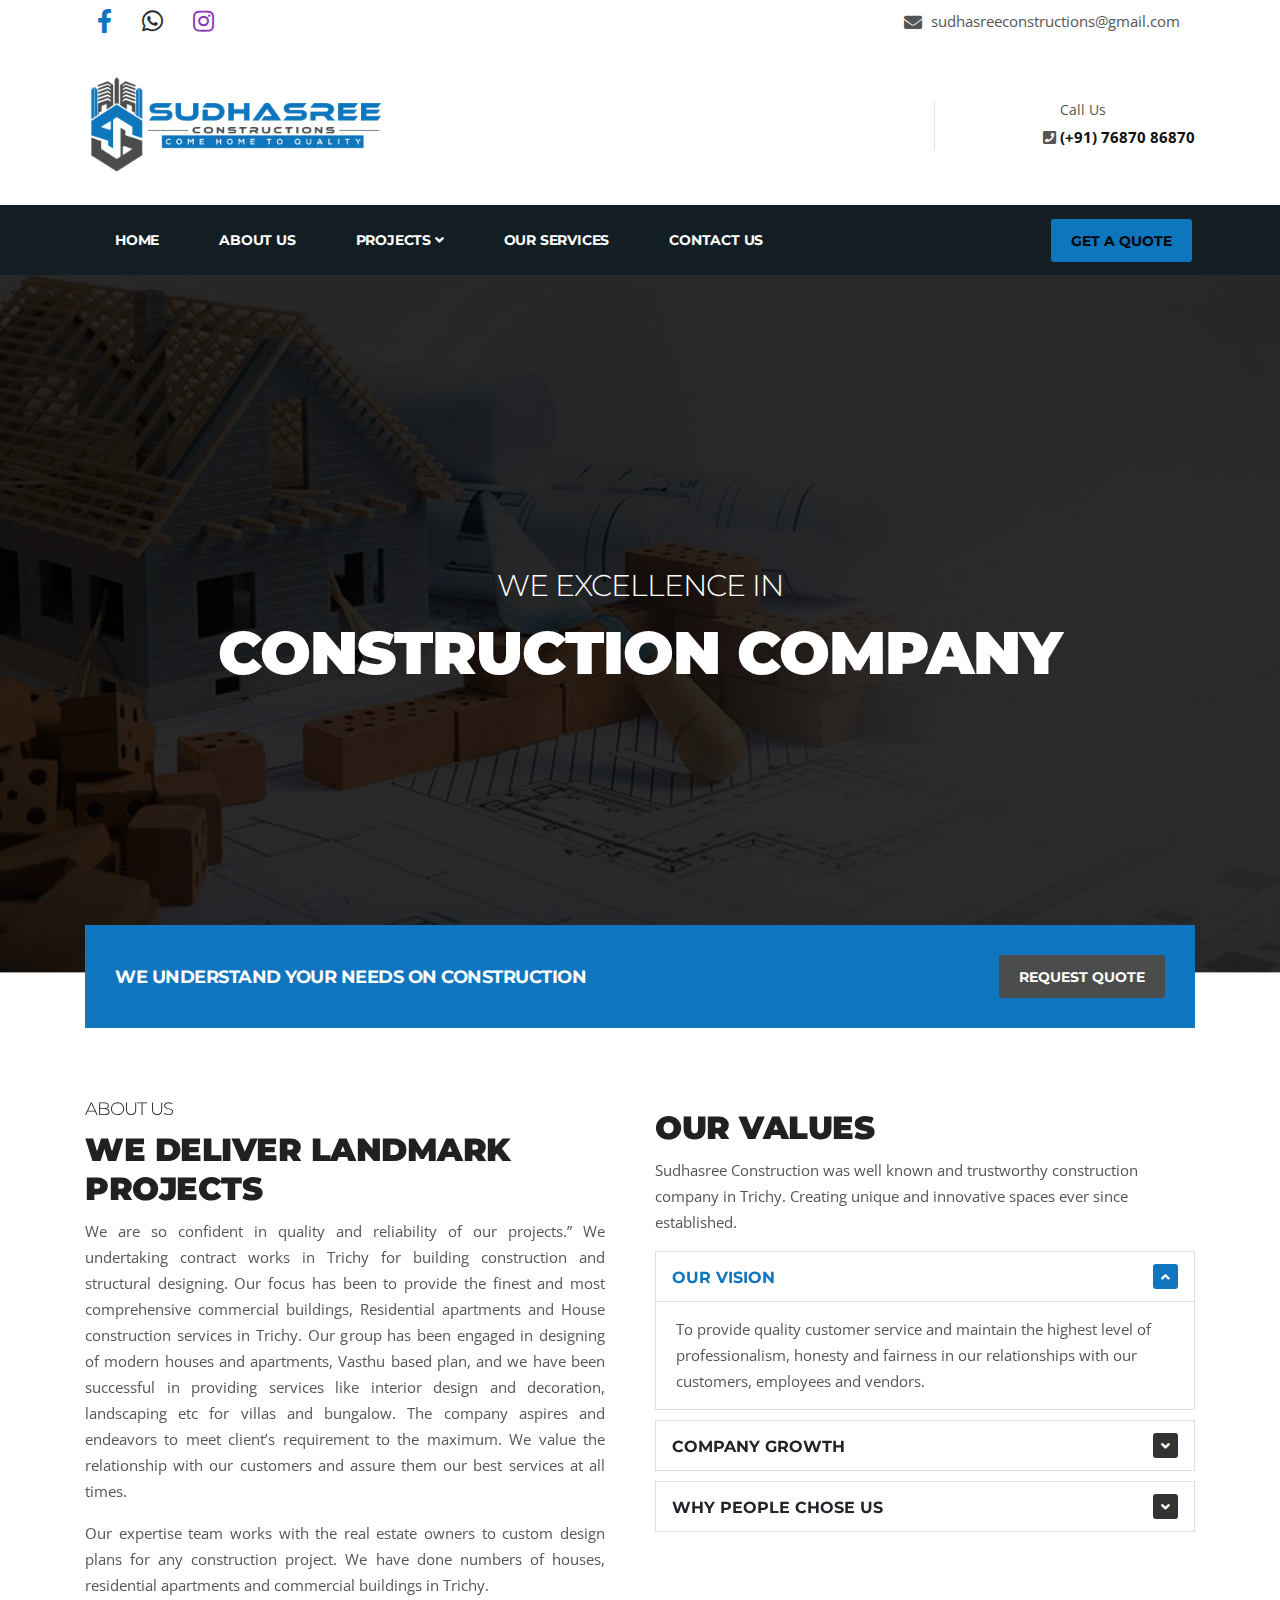
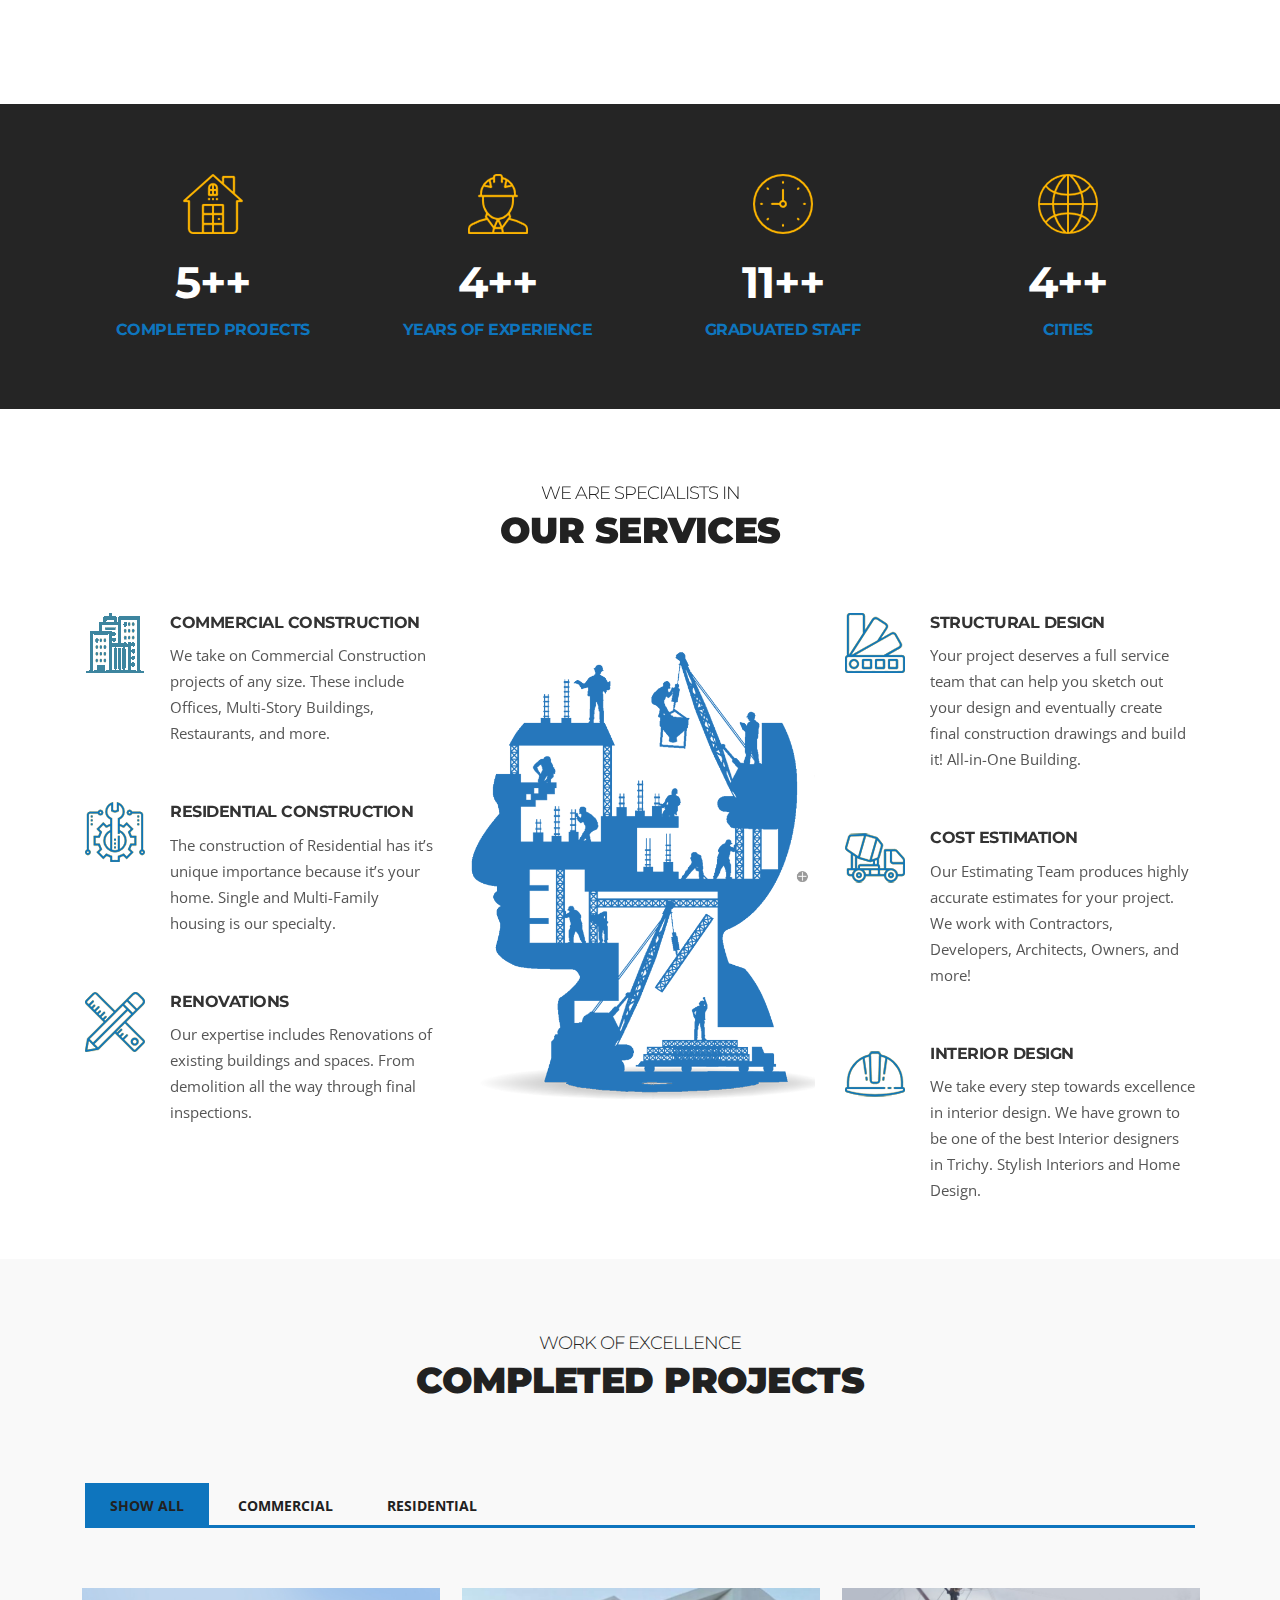
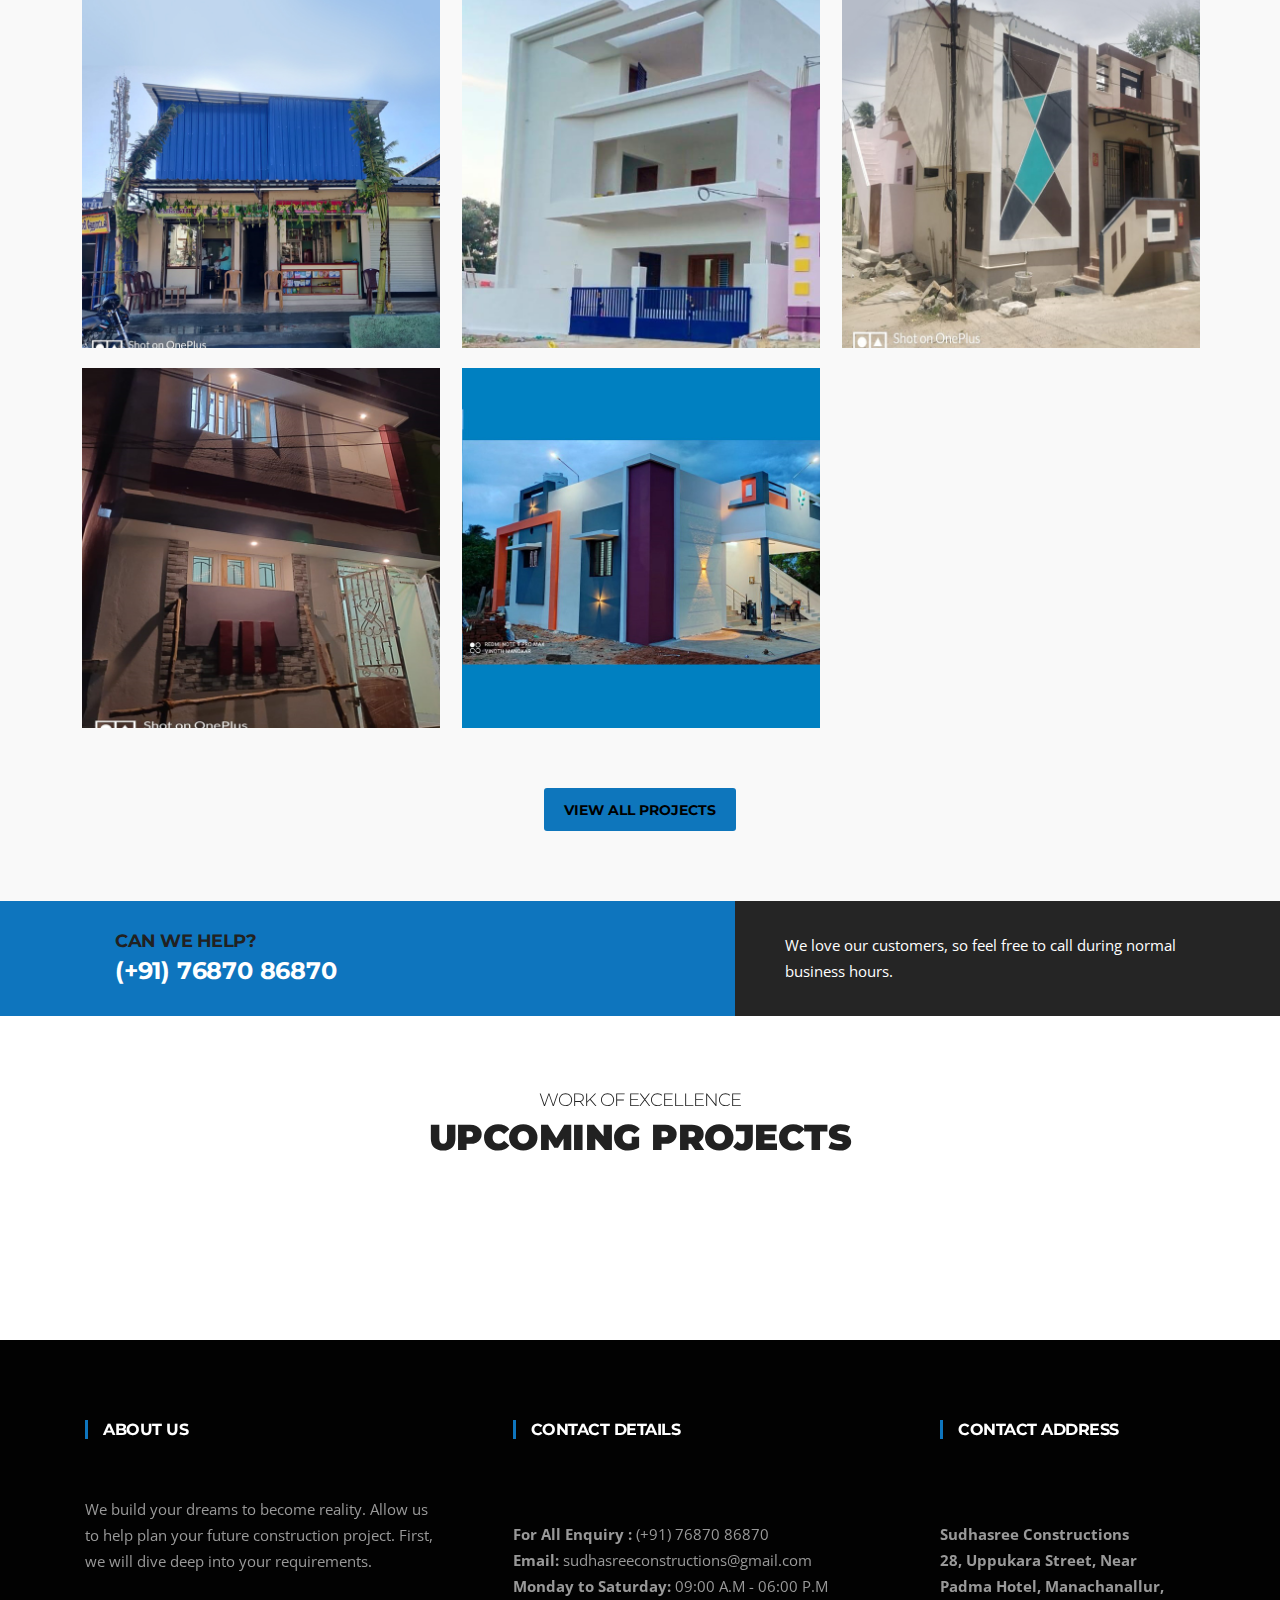
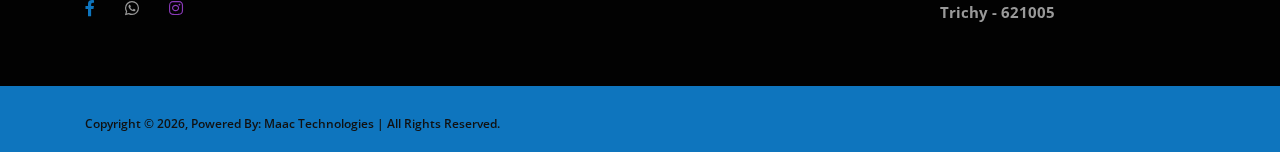
<file: index.html>
<!DOCTYPE html>
<html lang="en">
<head>

  <!-- Basic Page Needs
================================================== -->
  <meta charset="utf-8">
   <title>Sudhasree Constructions in Trichy - We build your dreams to become reality</title>
  <!-- Mobile Specific Metas
================================================== -->
  <meta http-equiv="X-UA-Compatible" content="IE=edge">
  <meta name="description" content="Sudhasree Constructions is established a standing for high quality construction, delivering customer satisfaction,and achieving project excellence.">
<meta name="viewport" content="width=device-width, initial-scale=1.0, maximum-scale=5.0">
  <!-- Favicon
================================================== -->
  <link rel="icon" type="image/png" href="images/favicon.png">

  <!-- CSS
================================================== -->
  <!-- Bootstrap -->
  <link rel="stylesheet" href="plugins/bootstrap/bootstrap.min.css">
  <!-- FontAwesome -->
  <link rel="stylesheet" href="plugins/fontawesome/css/all.min.css">
  <!-- Animation -->
  <link rel="stylesheet" href="plugins/animate-css/animate.css">
  <!-- slick Carousel -->
  <link rel="stylesheet" href="plugins/slick/slick.css">
  <link rel="stylesheet" href="plugins/slick/slick-theme.css">
  <!-- Colorbox -->
  <link rel="stylesheet" href="plugins/colorbox/colorbox.css">
  <!-- Template styles-->
  <link rel="stylesheet" href="css/style.css">

</head>
<body>
  <div class="body-inner">

    <div id="top-bar" class="top-bar">
        <div class="container">
          <div class="row">
    <div class="col-lg-4 col-md-4 top-social text-center text-md-left ">
                <ul class="list-unstyled">
                    <li>
                      <a title="Facebook" href="https://www.facebook.com/SSCH2Q/">
                          <span class="social-icon"><i class="fab fa-facebook-f"></i></span>
                      </a>
                      <a title="Whatsapp" href="https://wa.me/message/Y5BO2GW3C2XJG1">
                          <span class="social-icon"><i class="fab fa-whatsapp"></i></span>
                      </a>
                      <a title="Instagram" href="https://www.instagram.com/sudhasreeconstructions/?utm_medium=copy_link">
                          <span class="social-icon"><i class="fab fa-instagram"></i></span>
                      </a>
                     
                    </li>
                </ul>
              </div>

<div class="col-lg-8 col-md-8">
                <ul class="top-info text-center  text-md-right">
                    <li><i class="fas fa-envelope"></i> <p class="info-text">sudhasreeconstructions@gmail.com</p>
                    </li>
                </ul>
              </div>
              <!--/ Top info end -->
  
          
              <!--/ Top social end -->
          </div>
          <!--/ Content row end -->
        </div>
        <!--/ Container end -->
    </div>
    <!--/ Topbar end -->
<!-- Header start -->
<header id="header" class="header-one">
  <div class="bg-white">
    <div class="container">
      <div class="logo-area">
          <div class="row align-items-center">
            <div class="logo col-lg-3 text-center text-lg-left mb-3 mb-md-5 mb-lg-0">
                <a class="d-block" href="index.html">
                  <img loading="lazy" src="images/logo.png" alt="Sudhasree Construction" width="300px" >
                </a>
            </div><!-- logo end -->
  
            <div class="col-lg-9 header-right">
                <ul class="top-info-box">
                  <li>
                    <div class="info-box">
		<i class="fa fa-phone-square" aria-hidden="true"></i>
                      <div class="info-box-content">
                          <p class="info-box-title">Call Us</p>
                          <p class="info-box-subtitle"><a href="tel:(+91) 7687086870">(+91) 76870 86870</a></p>
                      </div>
                    </div>
                  </li>
                  
                  <li class="last">
                   
                  </li>
                 
                </ul><!-- Ul end -->
            </div><!-- header right end -->
          </div><!-- logo area end -->
  
      </div><!-- Row end -->
    </div><!-- Container end -->
  </div>

  <div class="site-navigation">
    <div class="container">
        <div class="row">
          <div class="col-lg-12">
              <nav class="navbar navbar-expand-lg navbar-dark p-0">
                <button class="navbar-toggler" type="button" data-toggle="collapse" data-target=".navbar-collapse" aria-controls="navbar-collapse" aria-expanded="false" aria-label="Toggle navigation">
                    <span class="navbar-toggler-icon"></span>
                </button>
                
                <div id="navbar-collapse" class="collapse navbar-collapse">
                    <ul class="nav navbar-nav mr-auto">
                      <li class="nav-item">
                          <a href="index.html" class="nav-link" >Home </a>
                         
                      </li>
					   <li class="nav-item"><a class="nav-link" href="about.html">About Us</a></li>
					  
					   <li class="nav-item dropdown">
                          <a href="#" class="nav-link dropdown-toggle" data-toggle="dropdown">Projects <i class="fa fa-angle-down"></i></a>
                          <ul class="dropdown-menu" role="menu">
                            <li><a href="completed_projects.html">Completed Projects</a></li>
                            <li><a href="ongoing_projects.html">Ongoing Projects</a></li>
							<li><a href="upcoming_projects.html">Upcoming Projects</a></li>
                          </ul>
                      </li>
					   <li class="nav-item"><a class="nav-link" href="services.html">Our Services</a></li>
					    <!-- <li class="nav-item"><a class="nav-link" href="gallery.html">Gallery</a></li> -->
					  
					   <li class="nav-item"><a class="nav-link" href="contact.html">Contact Us</a></li>
					   
					   
                     
                    </ul>
                </div>
              </nav>
          </div>
          <!--/ Col end -->
        </div>
        <!--/ Row end -->

        <div class="nav-search">
         
					    
                    <a class="btn btn-primary" style="color:black;" href="https://api.whatsapp.com/message/Y5BO2GW3C2XJG1?autoload=1&app_absent=0">Get A Quote</a>
                 
        </div><!-- Search end -->

        <div class="search-block" style="display: none;">
          <label for="search-field" class="w-100 mb-0">
            <input type="text" class="form-control" id="search-field" placeholder="Type what you want and enter">
          </label>
          <span class="search-close">&times;</span>
        </div><!-- Site search end -->
    </div>
    <!--/ Container end -->

  </div>
  <!--/ Navigation end -->
</header>
<!--/ Header end -->
<div class="banner-carousel banner-carousel-1 mb-0">
  <div class="banner-carousel-item" style="background-image:url(images/slider-main/bg1.jpg)">
    <div class="slider-content">
        <div class="container h-100">
          <div class="row align-items-center h-100">
              <div class="col-md-12 text-center">
                <h2 class="slide-title" data-animation-in="slideInLeft">We excellence in </h2>
                <h3 class="slide-sub-title" data-animation-in="slideInRight">construction company</h3>
               <!--  <p data-animation-in="slideInLeft" data-duration-in="1.2">
                    <a href="services.html" class="slider btn btn-primary">Our Services</a>
                    <a href="contact.html" class="slider btn btn-primary border">Contact Now</a>
                </p> -->
              </div>
          </div>
        </div>
    </div>
  </div>

  <div class="banner-carousel-item" style="background-image:url(images/slider-main/bg2.jpg)">
    <div class="slider-content text-left">
        <div class="container h-100">
          <div class="row align-items-center h-100">
              <div class="col-md-12">
                <h2 class="slide-title-box" data-animation-in="slideInDown">Best class service</h2>
                <h3 class="slide-title" data-animation-in="fadeIn">When Service Matters</h3>
                <h3 class="slide-sub-title" data-animation-in="slideInLeft">Customer satisfaction is our first priority</h3>
               <!--  <p data-animation-in="slideInRight">
                    <a href="services.html" class="slider btn btn-primary border">Our Services</a>
                </p> -->
              </div>
          </div>
        </div>
    </div>
  </div>

  <div class="banner-carousel-item" style="background-image:url(images/slider-main/bg3.jpg)">
    <div class="slider-content text-right">
        <div class="container h-100">
          <div class="row align-items-center h-100">
              <div class="col-md-12">
                <h2 class="slide-title" data-animation-in="slideInDown">Meet Our Engineers</h2>
                <h3 class="slide-sub-title" data-animation-in="fadeIn">We never compromise in quality</h3>
                <p class="slider-description lead" data-animation-in="slideInRight">We stay on top of the construction process and make sure no delay in hand over.</p>
              <!--   <div data-animation-in="slideInLeft">
                   <a href="services.html" class="slider btn btn-primary">Our Services</a>
                    <a href="contact.html" class="slider btn btn-primary border">Contact Now</a>
					</div> -->
              </div>
          </div>
        </div>
    </div>
  </div>
</div>

<section class="call-to-action-box no-padding">
  <div class="container">
    <div class="action-style-box">
        <div class="row align-items-center">
          <div class="col-md-8 text-center text-md-left">
              <div class="call-to-action-text">
                <h3 class="action-title">We understand your needs on construction</h3>
              </div>
          </div><!-- Col end -->
          <div class="col-md-4 text-center text-md-right mt-3 mt-md-0">
              <div class="call-to-action-btn">
                <a class="btn btn-dark" href="https://api.whatsapp.com/message/Y5BO2GW3C2XJG1?autoload=1&app_absent=0">Request Quote</a>
              </div>
          </div><!-- col end -->
        </div><!-- row end -->
    </div><!-- Action style box -->
  </div><!-- Container end -->
</section><!-- Action end -->

<section id="ts-features" class="ts-features">
  <div class="container">
    <div class="row">
        <div class="col-lg-6">
          <div class="ts-intro">
              <h2 class="into-title">About Us</h2>
              <h3 class="into-sub-title">We deliver landmark projects</h3>
              <p align="justify">We are so confident in quality and reliability of our projects.” We undertaking contract works in Trichy for building construction and structural designing. Our focus has been to provide the finest and most comprehensive commercial buildings, Residential apartments and House construction services in Trichy. Our group has been engaged in designing of modern houses and apartments, Vasthu based plan, and we have been successful in providing services like interior design and decoration, landscaping etc for villas and bungalow. The company aspires and endeavors to meet client’s requirement to the maximum. We value the relationship with our customers and assure them our best services at all times.</p>
                      <p align="justify">Our expertise team works with the real estate owners to custom design plans for any construction project. We have done numbers of houses, residential apartments and commercial buildings in Trichy.</p>
		</div><!-- Intro box end -->

          <div class="gap-20"></div>

  
        </div><!-- Col end -->

        <div class="col-lg-6 mt-4 mt-lg-0">
          <h3 class="into-sub-title">Our Values</h3>
          <p>
		  Sudhasree Construction was well known and trustworthy construction company in Trichy. Creating unique and innovative spaces ever since established.</p>

          <div class="accordion accordion-group" id="our-values-accordion">
              <div class="card">
                <div class="card-header p-0 bg-transparent" id="headingOne">
                    <h2 class="mb-0">
                      <button class="btn btn-block text-left" type="button" data-toggle="collapse" data-target="#collapseOne" aria-expanded="true" aria-controls="collapseOne">
                         Our Vision
                      </button>
                    </h2>
                </div>
              
                <div id="collapseOne" class="collapse show" aria-labelledby="headingOne" data-parent="#our-values-accordion">
                    <div class="card-body">
                   To provide quality customer service and maintain the highest level of professionalism, honesty and fairness in our relationships with our customers, employees and vendors.
				   </div>
                </div>
              </div>
              <div class="card">
                <div class="card-header p-0 bg-transparent" id="headingTwo">
                    <h2 class="mb-0">
                      <button class="btn btn-block text-left collapsed" type="button" data-toggle="collapse" data-target="#collapseTwo" aria-expanded="false" aria-controls="collapseTwo">
                         Company Growth
                      </button>
                    </h2>
                </div>
                <div id="collapseTwo" class="collapse" aria-labelledby="headingTwo" data-parent="#our-values-accordion">
                    <div class="card-body">
                    We delivered a large number of projects in the past that have received rave reviews and appreciation from numerous prestigious builders and other organizations associated with the real estate business.
					</div>
                </div>
              </div>
              <div class="card">
                <div class="card-header p-0 bg-transparent" id="headingThree">
                    <h2 class="mb-0">
                      <button class="btn btn-block text-left collapsed" type="button" data-toggle="collapse" data-target="#collapseThree" aria-expanded="false" aria-controls="collapseThree">
                          Why People Chose Us
                      </button>
                    </h2>
                </div>
                <div id="collapseThree" class="collapse" aria-labelledby="headingThree" data-parent="#our-values-accordion">
                    <div class="card-body">
                    We offers step by step approaches till the completion of the project. We give the best possible option to customer at every possible stage.
					</div>
                </div>
              </div>
          </div>
          <!--/ Accordion end -->

        </div><!-- Col end -->
    </div><!-- Row end -->
  </div><!-- Container end -->
</section><!-- Feature are end -->

<section id="facts" class="facts-area dark-bg">
  <div class="container">
    <div class="facts-wrapper">
        <div class="row">
          <div class="col-md-3 col-sm-6 ts-facts">
              <div class="ts-facts-img">
                <img loading="lazy" src="images/icon-image/fact1.png" alt="facts-img">
              </div>
              <div class="ts-facts-content">
                <h2 class="ts-facts-num"><span class="counterUp" data-count="5">5+</span>+</h2>
                <h3 class="ts-facts-title">Completed Projects</h3>
              </div>
          </div><!-- Col end -->

          <div class="col-md-3 col-sm-6 ts-facts mt-5 mt-sm-0">
              <div class="ts-facts-img">
                <img loading="lazy" src="images/icon-image/fact2.png" alt="facts-img">
              </div>
              <div class="ts-facts-content">
                <h2 class="ts-facts-num"><span class="counterUp" data-count="4">4+</span>+</h2>
                <h3 class="ts-facts-title">Years of Experience</h3>
              </div>
          </div><!-- Col end -->

          <div class="col-md-3 col-sm-6 ts-facts mt-5 mt-md-0">
              <div class="ts-facts-img">
                <img loading="lazy" src="images/icon-image/fact3.png" alt="facts-img">
              </div>
              <div class="ts-facts-content">
                <h2 class="ts-facts-num"><span class="counterUp" data-count="11">11+</span>+</h2>
                <h3 class="ts-facts-title">Graduated Staff</h3>
              </div>
          </div><!-- Col end -->

          <div class="col-md-3 col-sm-6 ts-facts mt-5 mt-md-0">
              <div class="ts-facts-img">
                <img loading="lazy" src="images/icon-image/fact4.png" alt="facts-img">
              </div>
              <div class="ts-facts-content">
                <h2 class="ts-facts-num"><span class="counterUp" data-count="4">4+</span>+</h2>
                <h3 class="ts-facts-title">Cities</h3>
              </div>
          </div><!-- Col end -->

        </div> <!-- Facts end -->
    </div>
    <!--/ Content row end -->
  </div>
  <!--/ Container end -->
</section><!-- Facts end -->

<section id="ts-service-area" class="ts-service-area pb-0">
  <div class="container">
    <div class="row text-center">
        <div class="col-12">
          <h2 class="section-title">We Are Specialists In</h2>
          <h3 class="section-sub-title">Our services </h3>
        </div>
    </div>
    <!--/ Title row end -->

    <div class="row">
        <div class="col-lg-4">
          <div class="ts-service-box d-flex">
              <div class="ts-service-box-img">
                <img loading="lazy" src="images/icon-image/service-icon1.png" alt="Sudhasree Construction">
              </div>
              <div class="ts-service-box-info">
                <h3 class="service-box-title"><a href="#">COMMERCIAL CONSTRUCTION</a></h3>
                <p>We take on Commercial Construction projects of any size. These include Offices, Multi-Story Buildings, Restaurants, and more.</p>
              </div>
          </div><!-- Service 1 end -->

          <div class="ts-service-box d-flex">
              <div class="ts-service-box-img">
                <img loading="lazy" src="images/icon-image/service-icon2.png" alt="Sudhasree Construction">
              </div>
              <div class="ts-service-box-info">
                <h3 class="service-box-title"><a href="#">RESIDENTIAL CONSTRUCTION</a></h3>
                <p>The construction of Residential has it’s unique importance because it’s your home. Single and Multi-Family housing is our specialty. 
</p>
              </div>
          </div><!-- Service 2 end -->

          <div class="ts-service-box d-flex">
              <div class="ts-service-box-img">
                <img loading="lazy" src="images/icon-image/service-icon3.png"  alt="Sudhasree Construction">
              </div>
              <div class="ts-service-box-info">
                <h3 class="service-box-title"><a href="#">RENOVATIONS</a></h3>
                <p>Our expertise includes Renovations of existing buildings and spaces. From demolition all the way through final inspections.</p>
              </div>
          </div><!-- Service 3 end -->

        </div><!-- Col end -->

        <div class="col-lg-4 text-center">
          <img loading="lazy" class="img-fluid" src="images/services/service-center.jpg" alt="service-avater-image">
        </div><!-- Col end -->

        <div class="col-lg-4 mt-5 mt-lg-0 mb-4 mb-lg-0">
          <div class="ts-service-box d-flex">
              <div class="ts-service-box-img">
                <img loading="lazy" src="images/icon-image/service-icon4.png" alt="Sudhasree Construction">
              </div>
              <div class="ts-service-box-info">
                <h3 class="service-box-title"><a href="#">STRUCTURAL DESIGN </a></h3>
                <p>Your project deserves a full service team that can help you sketch out your design and eventually create final construction drawings and build it! All-in-One Building.

</p>
              </div>
          </div><!-- Service 4 end -->

          <div class="ts-service-box d-flex">
              <div class="ts-service-box-img">
                <img loading="lazy" src="images/icon-image/service-icon5.png" alt="Sudhasree Construction">
              </div>
              <div class="ts-service-box-info">
                <h3 class="service-box-title"><a href="#">COST ESTIMATION</a></h3>
                <p>Our Estimating Team produces highly accurate estimates for your project. We work with Contractors, Developers, Architects, Owners, and more!</p>
              </div>
          </div><!-- Service 5 end -->

          <div class="ts-service-box d-flex">
              <div class="ts-service-box-img">
                <img loading="lazy" src="images/icon-image/service-icon6.png" alt="Sudhasree Construction">
              </div>
              <div class="ts-service-box-info">
                <h3 class="service-box-title"><a href="#">INTERIOR DESIGN</a></h3>
                <p>We take every step towards excellence in interior design. We have grown to be one of the best Interior designers in Trichy. Stylish Interiors and Home Design.</p>
              </div>
          </div><!-- Service 6 end -->
        </div><!-- Col end -->
    </div><!-- Content row end -->

  </div>
  <!--/ Container end -->
</section><!-- Service end -->

<section id="project-area" class="project-area solid-bg">
  <div class="container">
    <div class="row text-center">
      <div class="col-lg-12">
        <h2 class="section-title">Work of Excellence</h2>
        <h3 class="section-sub-title">Completed Projects</h3>
      </div>
    </div>
    <!--/ Title row end -->

    <div class="row">
      <div class="col-12">
        <div class="shuffle-btn-group">
          <label class="active" for="all">
            <input type="radio" name="shuffle-filter" id="all" value="all" checked="checked">Show All
          </label>
          <label for="commercial">
            <input type="radio" name="shuffle-filter" id="commercial" value="commercial">Commercial
          </label>
          <label for="education">
            <input type="radio" name="shuffle-filter" id="education" value="education">Residential
          </label>
       
        </div><!-- project filter end -->


        <div class="row shuffle-wrapper">
          <div class="col-1 shuffle-sizer"></div>

          <div class="col-lg-4 col-sm-6 shuffle-item" data-groups="[&quot;commercial&quot;,&quot;healthcare&quot;]">
            <div class="project-img-container">
              <a class="gallery-popup" href="images/home/lalgudi.jpg"  aria-label="project-img">
                <img class="img-fluid" src="images/home/lalgudi.jpg" hspace="20" alt="project-img">
                <span class="gallery-icon"><i class="fa fa-plus"></i></span>
              </a>
              <div class="project-item-info">
                <div class="project-item-info-content">
                  <h3 class="project-item-title">
                    <a href="#">Completed Projects</a>
                  </h3>
                  <p class="#">Lalgudi</p>
                </div>
              </div>
            </div>
          </div><!-- shuffle item 1 end -->

          <div class="col-lg-4 col-sm-6 shuffle-item" data-groups="[&quot;residential&quot;,&quot;education&quot;]">
            <div class="project-img-container">
              <a class="gallery-popup" href="images/home/ariyamangalam.jpg" aria-label="project-img">
                <img class="img-fluid" src="images/home/ariyamangalam.jpg" hspace="20" alt="project-img">
                <span class="gallery-icon"><i class="fa fa-plus"></i></span>
              </a>
              <div class="project-item-info">
                <div class="project-item-info-content">
                  <h3 class="project-item-title">
                    <a href="#">Completed Projects</a>
                  </h3>
                  <p class="#">Ariyamangalam</p>
                </div>
              </div>
            </div>
          </div><!-- shuffle item 2 end -->

          

          <div class="col-lg-4 col-sm-6 shuffle-item" data-groups="[&quot;residential&quot;,&quot;education&quot;]">
            <div class="project-img-container">
              <a class="gallery-popup" href="images/home/manachanallur.jpg" aria-label="project-img">
                <img class="img-fluid" src="images/home/manachanallur.jpg" hspace="20" alt="project-img">
                <span class="gallery-icon"><i class="fa fa-plus"></i></span>
              </a>
              <div class="project-item-info">
                <div class="project-item-info-content">
                  <h3 class="project-item-title">
                    <a href="#">Completed Projects</a>
                  </h3>
                  <p class="#">Manachanallur</p>
                </div>
              </div>
            </div>
          </div><!-- shuffle item 4 end -->

          <div class="col-lg-4 col-sm-6 shuffle-item" data-groups="[&quot;residential&quot;,&quot;education&quot;]">
            <div class="project-img-container">
              <a class="gallery-popup" href="images/home/sangiliyandapuram.jpg" aria-label="project-img">
                <img class="img-fluid" src="images/home/sangiliyandapuram.jpg" hspace="20" alt="project-img">
                <span class="gallery-icon"><i class="fa fa-plus"></i></span>
              </a>
              <div class="project-item-info">
                <div class="project-item-info-content">
                   <h3 class="project-item-title">
                    <a href="#">Completed Projects</a>
                  </h3>
                  <p class="#">Sangiliyandapuram</p>
                </div>
              </div>
            </div>
          </div><!-- shuffle item 5 end -->

          <div class="col-lg-4 col-sm-6 shuffle-item" data-groups="[&quot;residential&quot;,&quot;education&quot;]">
            <div class="project-img-container">
              <a class="gallery-popup" href="images/home/kulumani.jpeg" aria-label="project-img">
                <img class="img-fluid" src="images/home/kulumani.jpeg" hspace="20" alt="project-img">
                <span class="gallery-icon"><i class="fa fa-plus"></i></span>
              </a>
              <div class="project-item-info">
                <div class="project-item-info-content">
                  <h3 class="project-item-title">
                    <a href="#">Completed Projects</a>
                  </h3>
                  <p class="#">Kulumani</p>
                </div>
              </div>
            </div>
          </div><!-- shuffle item 6 end -->
		     
        </div><!-- shuffle end -->
      </div>

      <div class="col-12">
        <div class="general-btn text-center">
          <a class="btn btn-primary" href="completed_projects.html">View All Projects</a>
        </div>
      </div>

    </div><!-- Content row end -->
  </div>
  <!--/ Container end -->
</section><!-- Project area end -->


<section class="subscribe no-padding">
  <div class="container">
    <div class="row">
        <div class="col-md-7">
          <div class="subscribe-call-to-acton">
              <h3>Can We Help?</h3>
              <h4>(+91) 76870 86870</h4>
          </div>
        </div><!-- Col end -->

        <div class="col-md-5">
          <div class="ts-newsletter row align-items-center">
         <p style="color:white;"> We love our customers, so feel free to call during normal business hours.</p>
          </div><!-- Newsletter end -->
        </div><!-- Col end -->

    </div><!-- Content row end -->
  </div>
  <!--/ Container end -->
</section>
<!--/ subscribe end -->

<section id="news" class="news">
  <div class="container">
    <div class="row text-center">
        <div class="col-12">
          <h2 class="section-title">Work of Excellence</h2>
          <h3 class="section-sub-title">Upcoming Projects</h3>
        </div>
    </div>
    <!--/ Title row end -->

    <div class="row">
        <div class="col-lg-4 col-md-6 mb-4">
          <div class="latest-post">
              <div class="latest-post-media">
                <a href="#" class="latest-post-img">
                    <img loading="lazy" class="img-fluid" src="images/home/home1.jpeg" alt="img">
                </a>
              </div>
             
          </div><!-- Latest post end -->
        </div><!-- 1st post col end -->

        <div class="col-lg-4 col-md-6 mb-4">
          <div class="latest-post">
              <div class="latest-post-media">
                <a href="#" class="latest-post-img">
                    <img loading="lazy" class="img-fluid" src="images/home/home2.jpeg" alt="img">
                </a>
              </div>
           
          </div><!-- Latest post end -->
        </div><!-- 2nd post col end -->

        <div class="col-lg-4 col-md-6 mb-4">
          <div class="latest-post">
              <div class="latest-post-media">
                <a href="#" class="latest-post-img">
                    <img loading="lazy" class="img-fluid" src="images/home/home3.jpeg" alt="img">
                </a>
              </div>
            
          </div><!-- Latest post end -->
        </div><!-- 3rd post col end -->
    </div>
    <!--/ Content row end -->

    

  </div>
  <!--/ Container end -->
</section>
<!--/ News end -->

  <footer id="footer" class="footer bg-overlay">
    <div class="footer-main">
      <div class="container">
        <div class="row justify-content-between">
          <div class="col-lg-4 col-md-6 footer-widget footer-about">
            <h3 class="widget-title">About Us</h3>
            <img loading="lazy" width="300px" class="footer-logo" src="images/footer-logo.png" alt="Sudhasree Construction">
            <p>We build your dreams to become reality. Allow us to help plan your future construction project. First, we will dive deep into your requirements. </p>
            <div class="footer-social">
              <ul>
                <li><a href="https://www.facebook.com/SSCH2Q/" aria-label="Facebook"><i
                      class="fab fa-facebook-f"></i></a></li>
                <li><a href="https://wa.me/message/Y5BO2GW3C2XJG1" aria-label="Twitter"><i class="fab fa-whatsapp"></i></a>
                </li>
                <li><a href="https://www.instagram.com/sudhasreeconstructions/?utm_medium=copy_link" aria-label="Instagram"><i
                      class="fab fa-instagram"></i></a></li>
              </ul>
            </div><!-- Footer social end -->
          </div><!-- Col end -->

          <div class="col-lg-4 col-md-6 footer-widget mt-5 mt-md-0">
            <h3 class="widget-title">Contact Details</h3>
            <div class="working-hours">
              
              <br><br><strong> For All Enquiry :</strong> <span class="text-left"><a href="tel:07687086870">(+91) 76870 86870</a></span>
              <br> <strong>Email: </strong><span class="text-left">sudhasreeconstructions@gmail.com</span>
              <br> <strong>Monday to Saturday: </strong><span class="text-left">09:00 A.M - 06:00 P.M</span>
            </div>
          </div><!-- Col end -->

          <div class="col-lg-3 col-md-6 mt-5 mt-lg-0 footer-widget">
            <h3 class="widget-title">Contact Address</h3>
<div class="working-hours">
              
              <br><br><strong>Sudhasree Constructions <br/>28, Uppukara Street, Near Padma Hotel, Manachanallur, Trichy - 621005</strong>
		
            
            </div>
          </div><!-- Col end -->
        </div><!-- Row end -->
      </div><!-- Container end -->
    </div><!-- Footer main end -->

    <div class="copyright">
      <div class="container">
        <div class="row align-items-center">
          <div class="col-md-6">
            <div class="copyright-info text-center text-md-left">
              <span>Copyright &copy; <script>
                  document.write(new Date().getFullYear())
                </script>, Powered By: <a href="https://www.maactechnologies.com/" target="_blank">Maac Technologies</a> | All Rights Reserved.</span>
            </div>
          </div>

          <div class="col-md-6">
            <div class="footer-menu text-center text-md-right">
              <ul class="list-unstyled">
               
              </ul>
            </div>
          </div>
        </div><!-- Row end -->

        <div id="back-to-top" data-spy="affix" data-offset-top="10" class="back-to-top position-fixed">
          <button class="btn btn-primary" title="Back to Top">
            <i class="fa fa-angle-double-up"></i>
          </button>
        </div>

      </div><!-- Container end -->
    </div><!-- Copyright end -->
  </footer><!-- Footer end -->


  <!-- Javascript Files
  ================================================== -->

  <!-- initialize jQuery Library -->
  <script src="plugins/jQuery/jquery.min.js"></script>
  <!-- Bootstrap jQuery -->
  <script src="plugins/bootstrap/bootstrap.min.js" defer></script>
  <!-- Slick Carousel -->
  <script src="plugins/slick/slick.min.js"></script>
  <script src="plugins/slick/slick-animation.min.js"></script>
  <!-- Color box -->
  <script src="plugins/colorbox/jquery.colorbox.js"></script>
  <!-- shuffle -->
  <script src="plugins/shuffle/shuffle.min.js" defer></script>


  <!-- Google Map Plugin-->
  <script src="plugins/google-map/map.js" defer></script>

  <!-- Template custom -->
  <script src="js/script.js"></script>

  </div><!-- Body inner end -->
  </body>

  </html>
</file>
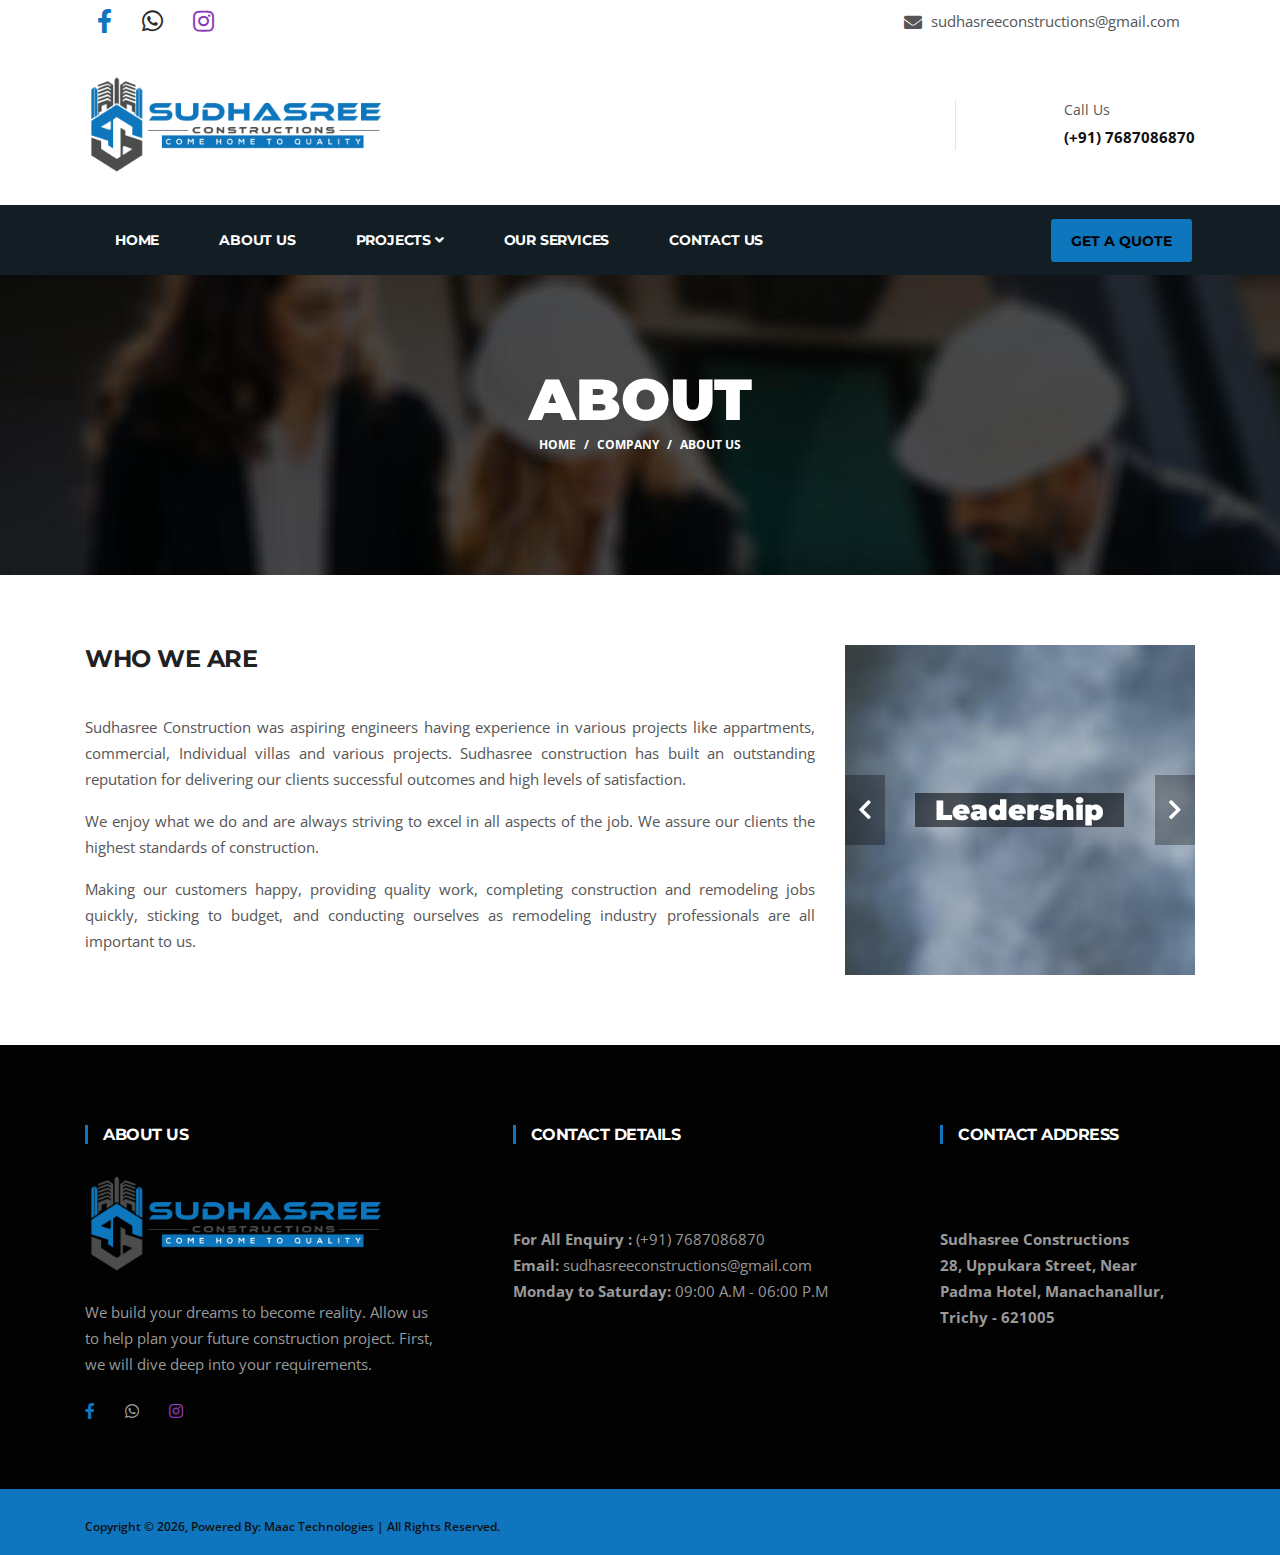
<file: about.html>
<!DOCTYPE html>
<html lang="en">
<head>

  <!-- Basic Page Needs
================================================== -->
  <meta charset="utf-8">
   <title>Sudhasree Constructions in Trichy - We build your dreams to become reality</title>
  <!-- Mobile Specific Metas
================================================== -->
  <meta http-equiv="X-UA-Compatible" content="IE=edge">
  <meta name="description" content="Sudhasree Constructions is established a standing for high quality construction, delivering customer satisfaction,and achieving project excellence.">
  <meta name="viewport" content="width=device-width, initial-scale=1.0, maximum-scale=5.0">

  <!-- Favicon
================================================== -->
  <link rel="icon" type="image/png" href="images/favicon.png">

  <!-- CSS
================================================== -->
  <!-- Bootstrap -->
  <link rel="stylesheet" href="plugins/bootstrap/bootstrap.min.css">
  <!-- FontAwesome -->
  <link rel="stylesheet" href="plugins/fontawesome/css/all.min.css">
  <!-- Animation -->
  <link rel="stylesheet" href="plugins/animate-css/animate.css">
  <!-- slick Carousel -->
  <link rel="stylesheet" href="plugins/slick/slick.css">
  <link rel="stylesheet" href="plugins/slick/slick-theme.css">
  <!-- Colorbox -->
  <link rel="stylesheet" href="plugins/colorbox/colorbox.css">
  <!-- Template styles-->
  <link rel="stylesheet" href="css/style.css">

</head>
<body>
  <div class="body-inner">

    <div id="top-bar" class="top-bar">
        <div class="container">
          <div class="row">
    <div class="col-lg-4 col-md-4 top-social text-center text-md-left ">
                <ul class="list-unstyled">
                    <li>
                      <a title="Facebook" href="https://www.facebook.com/SSCH2Q/">
                          <span class="social-icon"><i class="fab fa-facebook-f"></i></span>
                      </a>
                      <a title="Whatsapp" href="https://wa.me/message/Y5BO2GW3C2XJG1">
                          <span class="social-icon"><i class="fab fa-whatsapp"></i></span>
                      </a>
                      <a title="Instagram" href="https://www.instagram.com/sudhasreeconstructions/?utm_medium=copy_link">
                          <span class="social-icon"><i class="fab fa-instagram"></i></span>
                      </a>
                     
                    </li>
                </ul>
              </div>

<div class="col-lg-8 col-md-8">
                <ul class="top-info text-center  text-md-right">
                    <li><i class="fas fa-envelope"></i> <p class="info-text">sudhasreeconstructions@gmail.com</p>
                    </li>
                </ul>
              </div>
              <!--/ Top info end -->
  
          
              <!--/ Top social end -->
          </div>
          <!--/ Content row end -->
        </div>
        <!--/ Container end -->
    </div>
    <!--/ Topbar end -->
<!-- Header start -->
<header id="header" class="header-one">
  <div class="bg-white">
    <div class="container">
      <div class="logo-area">
          <div class="row align-items-center">
            <div class="logo col-lg-3 text-center text-lg-left mb-3 mb-md-5 mb-lg-0">
                <a class="d-block" href="index.html">
                       <img loading="lazy" src="images/logo.png" alt="Sudhasree Construction" width="300px" >
                </a>
            </div><!-- logo end -->
  
            <div class="col-lg-9 header-right">
                <ul class="top-info-box">
                  <li>
                    <div class="info-box">
                      <div class="info-box-content">
                          <p class="info-box-title">Call Us</p>
                          <p class="info-box-subtitle"><a href="tel:(+91) 7687086870">(+91) 7687086870</a></p>
                      </div>
                    </div>
                  </li>
                  
                  <li class="last">
                   
                  </li>
                 
                </ul><!-- Ul end -->
            </div><!-- header right end -->
          </div><!-- logo area end -->
  
      </div><!-- Row end -->
    </div><!-- Container end -->
  </div>

  <div class="site-navigation">
    <div class="container">
        <div class="row">
          <div class="col-lg-12">
              <nav class="navbar navbar-expand-lg navbar-dark p-0">
                <button class="navbar-toggler" type="button" data-toggle="collapse" data-target=".navbar-collapse" aria-controls="navbar-collapse" aria-expanded="false" aria-label="Toggle navigation">
                    <span class="navbar-toggler-icon"></span>
                </button>
                
                <div id="navbar-collapse" class="collapse navbar-collapse">
                    <ul class="nav navbar-nav mr-auto">
                      <li class="nav-item">
                          <a href="index.html" class="nav-link" >Home </a>
                         
                      </li>
					   <li class="nav-item"><a class="nav-link" href="about.html">About Us</a></li>
					  
					   <li class="nav-item dropdown">
                          <a href="#" class="nav-link dropdown-toggle" data-toggle="dropdown">Projects <i class="fa fa-angle-down"></i></a>
                          <ul class="dropdown-menu" role="menu">
                            <li><a href="completed_projects.html">Completed Projects</a></li>
                            <li><a href="ongoing_projects.html">Ongoing Projects</a></li>
							<li><a href="upcoming_projects.html">Upcoming Projects</a></li>
                          </ul>
                      </li>
					   <li class="nav-item"><a class="nav-link" href="services.html">Our Services</a></li>
					    <!-- <li class="nav-item"><a class="nav-link" href="gallery.html">Gallery</a></li> -->
					  
					   <li class="nav-item"><a class="nav-link" href="contact.html">Contact Us</a></li>
					   
					   
                     
                    </ul>
                </div>
              </nav>
          </div>
          <!--/ Col end -->
        </div>
        <!--/ Row end -->

        <div class="nav-search">
         
					    
                    <a class="btn btn-primary" style="color:black;" href="https://api.whatsapp.com/message/Y5BO2GW3C2XJG1?autoload=1&app_absent=0">Get A Quote</a>
                 
        </div><!-- Search end -->

        <div class="search-block" style="display: none;">
          <label for="search-field" class="w-100 mb-0">
            <input type="text" class="form-control" id="search-field" placeholder="Type what you want and enter">
          </label>
          <span class="search-close">&times;</span>
        </div><!-- Site search end -->
    </div>
    <!--/ Container end -->

  </div>
  <!--/ Navigation end -->
</header>
<!--/ Header end -->
<!--/ Header end -->
<div id="banner-area" class="banner-area" style="background-image:url(images/banner/banner1.jpg)">
  <div class="banner-text">
    <div class="container">
        <div class="row">
          <div class="col-lg-12">
              <div class="banner-heading">
                <h1 class="banner-title">About</h1>
                <nav aria-label="breadcrumb">
                    <ol class="breadcrumb justify-content-center">
                      <li class="breadcrumb-item"><a href="#">Home</a></li>
                      <li class="breadcrumb-item"><a href="#">company</a></li>
                      <li class="breadcrumb-item active" aria-current="page">About Us</li>
                    </ol>
                </nav>
              </div>
          </div><!-- Col end -->
        </div><!-- Row end -->
    </div><!-- Container end -->
  </div><!-- Banner text end -->
</div><!-- Banner area end --> 

<section id="main-container" class="main-container">
  <div class="container">
    <div class="row">
        <div class="col-lg-8">
          <h3 class="column-title">Who We Are</h3>
          <p align="justify">
	Sudhasree Construction was aspiring engineers having experience in various projects like appartments, commercial, Individual villas and various projects. Sudhasree construction has built an outstanding reputation for delivering our clients successful outcomes and high levels of satisfaction.
 </p><p align="justify">
We enjoy what we do and are always striving to excel in all aspects of the job. We assure our clients the highest standards of construction.
</p>
<p align="justify">
Making our customers happy, providing quality work, completing construction and remodeling jobs quickly, sticking to budget, and conducting ourselves as remodeling industry professionals are all important to us.
</p>

        </div><!-- Col end -->

        <div class="col-lg-4 mt-5 mt-lg-0">
          
          <div id="page-slider" class="page-slider small-bg">

              <div class="item" style="background-image:url(images/slider-pages/slide-page1.jpg)">
                <div class="container">
                    <div class="box-slider-content">
                      <div class="box-slider-text">
                          <h5 class="box-slide-title">Leadership</h5>
                      </div>    
                    </div>
                </div>
              </div><!-- Item 1 end -->

              <div class="item" style="background-image:url(images/slider-pages/slide-page2.jpg)">
                <div class="container">
                    <div class="box-slider-content">
                      <div class="box-slider-text">
                          <h5 class="box-slide-title">Relationships</h5>
                      </div>    
                    </div>
                </div>
              </div><!-- Item 1 end -->

              <div class="item" style="background-image:url(images/slider-pages/slide-page3.jpg)">
                <div class="container">
                    <div class="box-slider-content">
                      <div class="box-slider-text">
                          <h5 class="box-slide-title">Performance</h5>
                      </div>    
                    </div>
                </div>
              </div><!-- Item 1 end -->
          </div><!-- Page slider end-->          
        

        </div><!-- Col end -->
    </div><!-- Content row end -->

  </div><!-- Container end -->
</section><!-- Main container end -->



  <footer id="footer" class="footer bg-overlay">
    <div class="footer-main">
      <div class="container">
        <div class="row justify-content-between">
          <div class="col-lg-4 col-md-6 footer-widget footer-about">
            <h3 class="widget-title">About Us</h3>
            <img loading="lazy" width="300px" class="footer-logo" src="images/footer-logo.png" alt="Sudhasree Construction">
            <p>We build your dreams to become reality. Allow us to help plan your future construction project. First, we will dive deep into your requirements. </p>
            <div class="footer-social">
              <ul>
                <li><a href="https://www.facebook.com/SSCH2Q/" aria-label="Facebook"><i
                      class="fab fa-facebook-f"></i></a></li>
                <li><a href="https://wa.me/message/Y5BO2GW3C2XJG1" aria-label="Twitter"><i class="fab fa-whatsapp"></i></a>
                </li>
                <li><a href="https://www.instagram.com/sudhasreeconstructions/?utm_medium=copy_link" aria-label="Instagram"><i
                      class="fab fa-instagram"></i></a></li>
              </ul>
            </div><!-- Footer social end -->
          </div><!-- Col end -->

          <div class="col-lg-4 col-md-6 footer-widget mt-5 mt-md-0">
            <h3 class="widget-title">Contact Details</h3>
            <div class="working-hours">
              
              <br><br><strong> For All Enquiry :</strong> <span class="text-left"><a href="tel:07687086870">(+91) 7687086870</a></span>
              <br> <strong>Email: </strong><span class="text-left">sudhasreeconstructions@gmail.com</span>
              <br> <strong>Monday to Saturday: </strong><span class="text-left">09:00 A.M - 06:00 P.M</span>
            </div>
          </div><!-- Col end -->

          <div class="col-lg-3 col-md-6 mt-5 mt-lg-0 footer-widget">
            <h3 class="widget-title">Contact Address</h3>
<div class="working-hours">
              
              <br><br><strong>Sudhasree Constructions <br/>28, Uppukara Street, Near Padma Hotel, Manachanallur, Trichy - 621005</strong>
		
            
            </div>
          </div><!-- Col end -->
        </div><!-- Row end -->
      </div><!-- Container end -->
    </div><!-- Footer main end -->

    <div class="copyright">
      <div class="container">
        <div class="row align-items-center">
          <div class="col-md-6">
            <div class="copyright-info text-center text-md-left">
              <span>Copyright &copy; <script>
                  document.write(new Date().getFullYear())
                </script>, Powered By: <a href="https://www.maactechnologies.com/" target="_blank">Maac Technologies</a> | All Rights Reserved.</span>
            </div>
          </div>

          <div class="col-md-6">
            <div class="footer-menu text-center text-md-right">
              <ul class="list-unstyled">
               
              </ul>
            </div>
          </div>
        </div><!-- Row end -->

        <div id="back-to-top" data-spy="affix" data-offset-top="10" class="back-to-top position-fixed">
          <button class="btn btn-primary" title="Back to Top">
            <i class="fa fa-angle-double-up"></i>
          </button>
        </div>

      </div><!-- Container end -->
    </div><!-- Copyright end -->
  </footer><!-- Footer end -->


  <!-- Javascript Files
  ================================================== -->

  <!-- initialize jQuery Library -->
  <script src="plugins/jQuery/jquery.min.js"></script>
  <!-- Bootstrap jQuery -->
  <script src="plugins/bootstrap/bootstrap.min.js" defer></script>
  <!-- Slick Carousel -->
  <script src="plugins/slick/slick.min.js"></script>
  <script src="plugins/slick/slick-animation.min.js"></script>
  <!-- Color box -->
  <script src="plugins/colorbox/jquery.colorbox.js"></script>
  <!-- shuffle -->
  <script src="plugins/shuffle/shuffle.min.js" defer></script>


  <!-- Google Map Plugin-->
  <script src="plugins/google-map/map.js" defer></script>

  <!-- Template custom -->
  <script src="js/script.js"></script>

  </div><!-- Body inner end -->
  </body>

  </html>
</file>
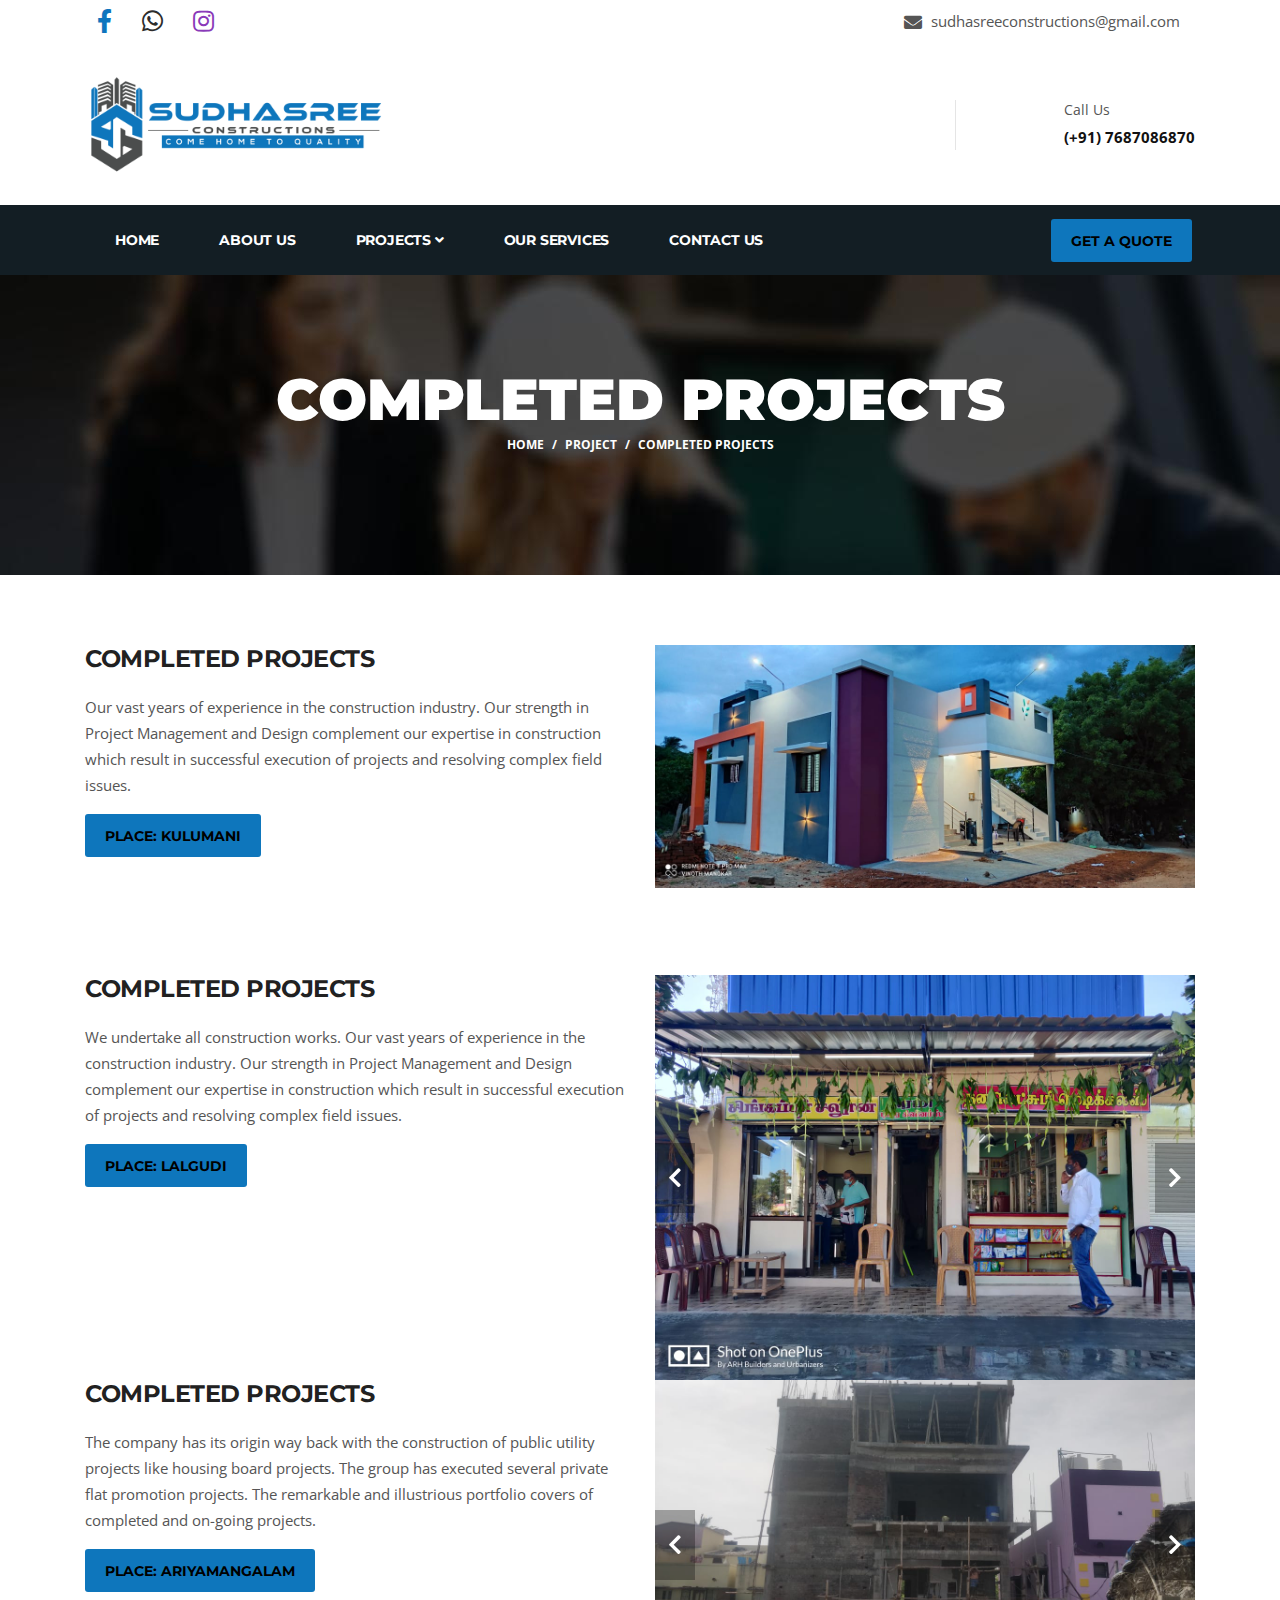
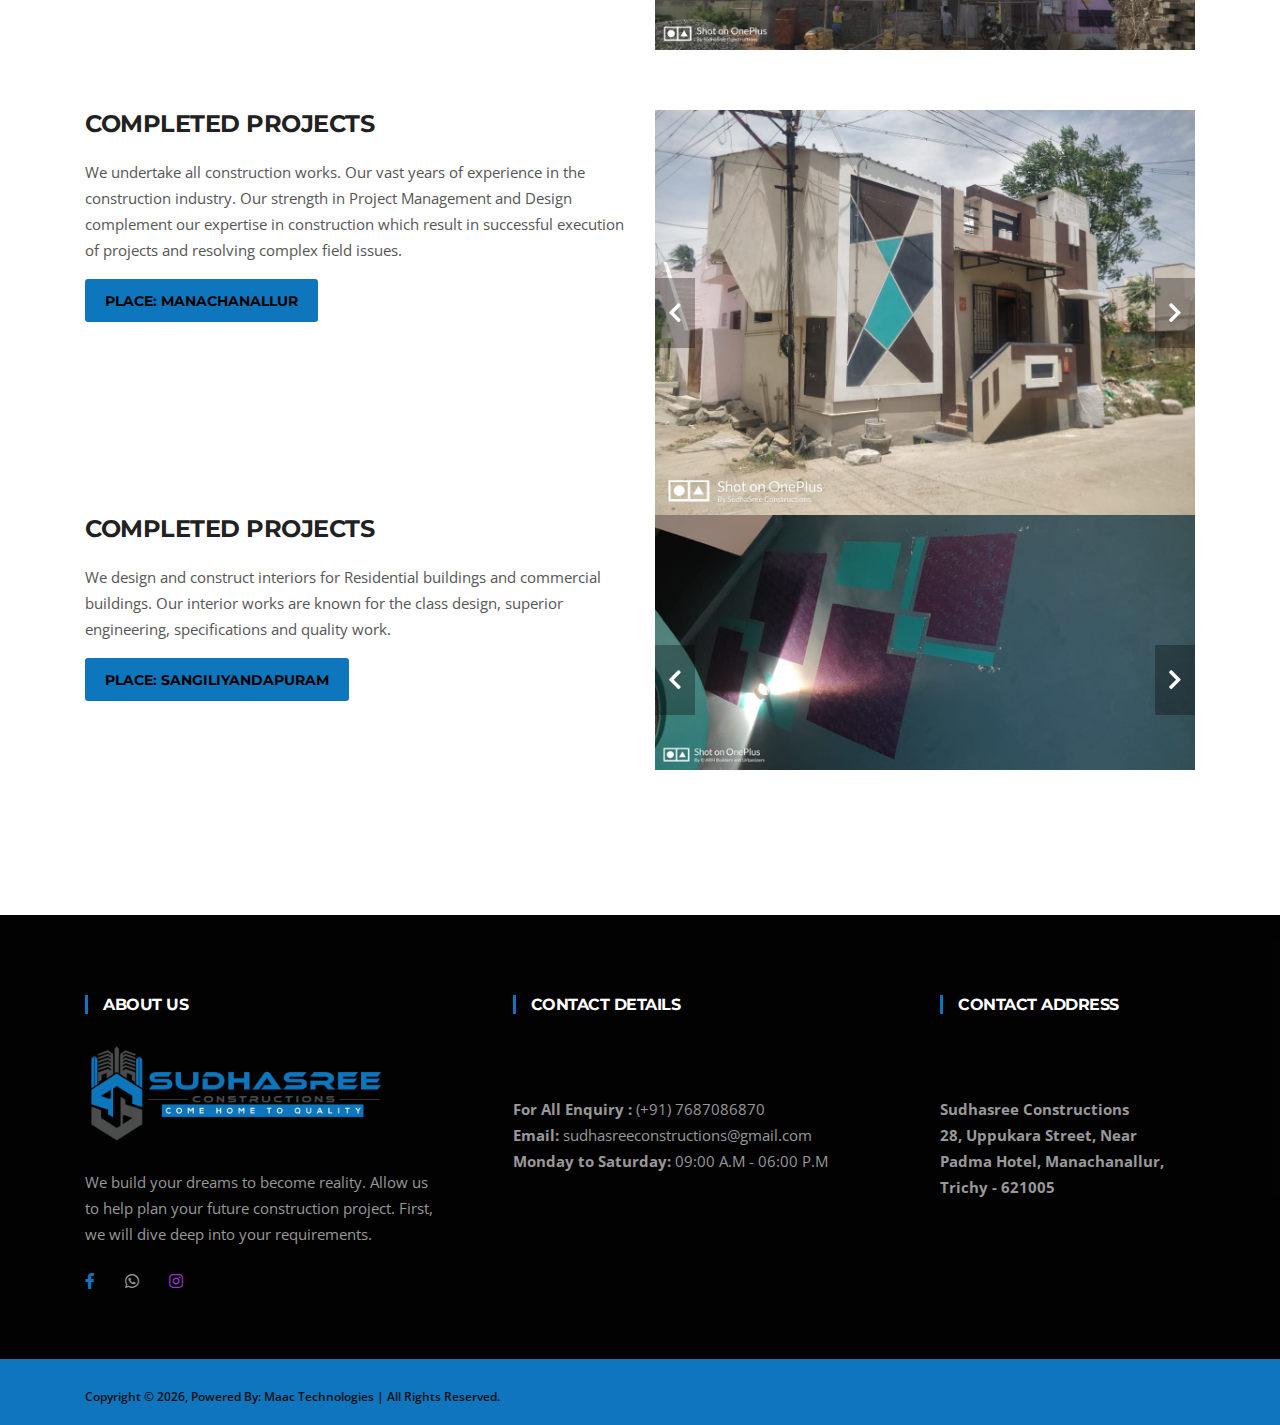
<file: completed_projects.html>
<!DOCTYPE html>
<html lang="en">
<head>

  <!-- Basic Page Needs
================================================== -->
  <meta charset="utf-8">
   <title>Sudhasree Constructions in Trichy - We build your dreams to become reality</title>
  <!-- Mobile Specific Metas
================================================== -->
  <meta http-equiv="X-UA-Compatible" content="IE=edge">
  <meta name="description" content="Sudhasree Constructions is established a standing for high quality construction, delivering customer satisfaction,and achieving project excellence.">
  <meta name="viewport" content="width=device-width, initial-scale=1.0, maximum-scale=5.0">

  <!-- Favicon
================================================== -->
  <link rel="icon" type="image/png" href="images/favicon.png">

  <!-- CSS
================================================== -->
  <!-- Bootstrap -->
  <link rel="stylesheet" href="plugins/bootstrap/bootstrap.min.css">
  <!-- FontAwesome -->
  <link rel="stylesheet" href="plugins/fontawesome/css/all.min.css">
  <!-- Animation -->
  <link rel="stylesheet" href="plugins/animate-css/animate.css">
  <!-- slick Carousel -->
  <link rel="stylesheet" href="plugins/slick/slick.css">
  <link rel="stylesheet" href="plugins/slick/slick-theme.css">
  <!-- Colorbox -->
  <link rel="stylesheet" href="plugins/colorbox/colorbox.css">
  <!-- Template styles-->
  <link rel="stylesheet" href="css/style.css">

</head>
<body>
  <div class="body-inner">

    <div id="top-bar" class="top-bar">
        <div class="container">
          <div class="row">
    <div class="col-lg-4 col-md-4 top-social text-center text-md-left ">
                <ul class="list-unstyled">
                    <li>
                      <a title="Facebook" href="https://www.facebook.com/SSCH2Q/">
                          <span class="social-icon"><i class="fab fa-facebook-f"></i></span>
                      </a>
                      <a title="Whatsapp" href="https://wa.me/message/Y5BO2GW3C2XJG1">
                          <span class="social-icon"><i class="fab fa-whatsapp"></i></span>
                      </a>
                      <a title="Instagram" href="https://www.instagram.com/sudhasreeconstructions/?utm_medium=copy_link">
                          <span class="social-icon"><i class="fab fa-instagram"></i></span>
                      </a>
                     
                    </li>
                </ul>
              </div>

<div class="col-lg-8 col-md-8">
                <ul class="top-info text-center  text-md-right">
                    <li><i class="fas fa-envelope"></i> <p class="info-text">sudhasreeconstructions@gmail.com</p>
                    </li>
                </ul>
              </div>
              <!--/ Top info end -->
  
          
              <!--/ Top social end -->
          </div>
          <!--/ Content row end -->
        </div>
        <!--/ Container end -->
    </div>
    <!--/ Topbar end -->
<!-- Header start -->
<header id="header" class="header-one">
  <div class="bg-white">
    <div class="container">
      <div class="logo-area">
          <div class="row align-items-center">
            <div class="logo col-lg-3 text-center text-lg-left mb-3 mb-md-5 mb-lg-0">
                <a class="d-block" href="index.html">
                       <img loading="lazy" src="images/logo.png" alt="Sudhasree Construction" width="300px" >
                </a>
            </div><!-- logo end -->
  
            <div class="col-lg-9 header-right">
                <ul class="top-info-box">
                  <li>
                    <div class="info-box">
                      <div class="info-box-content">
                          <p class="info-box-title">Call Us</p>
                          <p class="info-box-subtitle"><a href="tel:(+91) 7687086870">(+91) 7687086870</a></p>
                      </div>
                    </div>
                  </li>
                  
                  <li class="last">
                   
                  </li>
                 
                </ul><!-- Ul end -->
            </div><!-- header right end -->
          </div><!-- logo area end -->
  
      </div><!-- Row end -->
    </div><!-- Container end -->
  </div>

  <div class="site-navigation">
    <div class="container">
        <div class="row">
          <div class="col-lg-12">
              <nav class="navbar navbar-expand-lg navbar-dark p-0">
                <button class="navbar-toggler" type="button" data-toggle="collapse" data-target=".navbar-collapse" aria-controls="navbar-collapse" aria-expanded="false" aria-label="Toggle navigation">
                    <span class="navbar-toggler-icon"></span>
                </button>
                
                <div id="navbar-collapse" class="collapse navbar-collapse">
                    <ul class="nav navbar-nav mr-auto">
                      <li class="nav-item">
                          <a href="index.html" class="nav-link" >Home </a>
                         
                      </li>
					   <li class="nav-item"><a class="nav-link" href="about.html">About Us</a></li>
					  
					   <li class="nav-item dropdown">
                          <a href="#" class="nav-link dropdown-toggle" data-toggle="dropdown">Projects <i class="fa fa-angle-down"></i></a>
                          <ul class="dropdown-menu" role="menu">
                            <li><a href="completed_projects.html">Completed Projects</a></li>
                            <li><a href="ongoing_projects.html">Ongoing Projects</a></li>
							<li><a href="upcoming_projects.html">Upcoming Projects</a></li>
                          </ul>
                      </li>
					   <li class="nav-item"><a class="nav-link" href="services.html">Our Services</a></li>
					    <!-- <li class="nav-item"><a class="nav-link" href="gallery.html">Gallery</a></li> -->
					  
					   <li class="nav-item"><a class="nav-link" href="contact.html">Contact Us</a></li>
					   
					   
                     
                    </ul>
                </div>
              </nav>
          </div>
          <!--/ Col end -->
        </div>
        <!--/ Row end -->

        <div class="nav-search">
         
					    
                    <a class="btn btn-primary" style="color:black;" href="https://api.whatsapp.com/message/Y5BO2GW3C2XJG1?autoload=1&app_absent=0">Get A Quote</a>
                 
        </div><!-- Search end -->

        <div class="search-block" style="display: none;">
          <label for="search-field" class="w-100 mb-0">
            <input type="text" class="form-control" id="search-field" placeholder="Type what you want and enter">
          </label>
          <span class="search-close">&times;</span>
        </div><!-- Site search end -->
    </div>
    <!--/ Container end -->

  </div>
  <!--/ Navigation end -->
</header>
<!--/ Header end -->
<div id="banner-area" class="banner-area" style="background-image:url(images/banner/banner1.jpg)">
  <div class="banner-text">
    <div class="container">
        <div class="row">
          <div class="col-lg-12">
              <div class="banner-heading">
                <h1 class="banner-title">Completed Projects</h1>
                <nav aria-label="breadcrumb">
                    <ol class="breadcrumb justify-content-center">
                      <li class="breadcrumb-item"><a href="#">Home</a></li>
                      <li class="breadcrumb-item"><a href="#">Project</a></li>
                      <li class="breadcrumb-item active" aria-current="page">Completed Projects</li>
                    </ol>
                </nav>
              </div>
          </div><!-- Col end -->
        </div><!-- Row end -->
    </div><!-- Container end -->
  </div><!-- Banner text end -->
</div><!-- Banner area end --> 

<section id="main-container" class="main-container">
  <div class="container">

    <div class="row">


      <div class="col-lg-6 mt-5 mt-lg-0">

        <h3 class="column-title mrt-0">Completed Projects</h3>
       
        <ul class="project-info list-unstyled">
         
         <p>Our vast years of experience in the construction industry. Our strength in Project Management and Design complement our expertise in construction which result in successful execution of projects and resolving complex field issues.</p>
            <p class="project-link">
              <a class="btn btn-primary" target="_blank" href="#">Place: Kulumani</a>
            </p>
          </li>
        </ul>

      </div><!-- Content col end -->
      <div class="col-lg-6">
        <div id="page-slider" class="page-slider small-bg">
          <div class="item">
            <img loading="lazy" class="img-fluid" src="images/site/completed/kulumani/4.jpeg" alt="Sudhasree Constructions" />
          </div>

          
        </div><!-- Page slider end -->
      </div><!-- Slider col end -->
    </div><!-- Row end -->

    <div class="row">


      <div class="col-lg-6 mt-5 mt-lg-0">

        <h3 class="column-title mrt-0">Completed Projects</h3>
       
        <ul class="project-info list-unstyled">
         
         <p>We undertake all construction works. Our vast years of experience in the construction industry.
		 Our strength in Project Management and Design complement our expertise in construction 
		 which result in successful execution of projects and resolving complex field issues.</p>
            <p class="project-link">
              <a class="btn btn-primary" target="_blank" href="#">Place: Lalgudi</a>
            </p>
          </li>
        </ul>

      </div><!-- Content col end -->
      <div class="col-lg-6">
        <div id="page-slider" class="page-slider small-bg">
          <div class="item">
            <img loading="lazy" class="img-fluid" src="images/site/completed/lalgudi/1.jpeg" alt="Sudhasree Constructions" />
          </div>
		    <div class="item">
            <img loading="lazy" class="img-fluid" src="images/site/completed/lalgudi/2.jpeg" alt="Sudhasree Constructions" />
          </div>
		    <div class="item">
            <img loading="lazy" class="img-fluid" src="images/site/completed/lalgudi/3.jpeg" alt="Sudhasree Constructions" />
          </div>
  <div class="item">
            <img loading="lazy" class="img-fluid" src="images/site/completed/lalgudi/4.jpeg" alt="Sudhasree Constructions" />
          </div>
          
        </div><!-- Page slider end -->
      </div><!-- Slider col end -->
    </div><!-- Row end -->



    <div class="row">


      <div class="col-lg-6 mt-5 mt-lg-0">

        <h3 class="column-title mrt-0">Completed Projects</h3>
       
        <ul class="project-info list-unstyled">
         <p>The company has its origin way back with the construction of public utility projects like housing board projects. The group has executed several private flat promotion projects. The remarkable and illustrious portfolio covers of completed and on-going projects.

</p>
         
            <p class="project-link">
              <a class="btn btn-primary" target="_blank" href="#">Place: Ariyamangalam</a>
            </p>
          </li>
        </ul>

      </div><!-- Content col end -->
      <div class="col-lg-6">
        <div id="page-slider" class="page-slider small-bg">
          <div class="item">
            <img loading="lazy" class="img-fluid" src="images/site/completed/ariyamangalam/1.jpeg" alt="Sudhasree Constructions" />
          </div>
		    <div class="item">
            <img loading="lazy" class="img-fluid" src="images/site/completed/ariyamangalam/2.jpeg" alt="Sudhasree Constructions" />
          </div>
		  
  <div class="item">
            <img loading="lazy" class="img-fluid" src="images/site/completed/ariyamangalam/4.jpeg" alt="Sudhasree Constructions" />
          </div>
		      <div class="item">
            <img loading="lazy" class="img-fluid" src="images/site/completed/ariyamangalam/5.jpeg" alt="Sudhasree Constructions" />
          </div>
		    <div class="item">
            <img loading="lazy" class="img-fluid" src="images/site/completed/ariyamangalam/6.jpeg" alt="Sudhasree Constructions" />
          </div>
		    <div class="item">
            <img loading="lazy" class="img-fluid" src="images/site/completed/ariyamangalam/7.jpeg" alt="Sudhasree Constructions" />
          </div>
  <div class="item">
            <img loading="lazy" class="img-fluid" src="images/site/completed/ariyamangalam/8.jpeg" alt="Sudhasree Constructions" />
          </div>
		      <div class="item">
            <img loading="lazy" class="img-fluid" src="images/site/completed/ariyamangalam/9.jpeg" alt="Sudhasree Constructions" />
          </div>
		    <div class="item">
            <img loading="lazy" class="img-fluid" src="images/site/completed/ariyamangalam/10.jpeg" alt="Sudhasree Constructions" />
          </div>
		    <div class="item">
            <img loading="lazy" class="img-fluid" src="images/site/completed/ariyamangalam/11.jpeg" alt="Sudhasree Constructions" />
          </div>
  <div class="item">
            <img loading="lazy" class="img-fluid" src="images/site/completed/ariyamangalam/12.jpeg" alt="Sudhasree Constructions" />
          </div>
		      <div class="item">
            <img loading="lazy" class="img-fluid" src="images/site/completed/ariyamangalam/13.jpeg" alt="Sudhasree Constructions" />
          </div>
		    <div class="item">
            <img loading="lazy" class="img-fluid" src="images/site/completed/ariyamangalam/14.jpeg" alt="Sudhasree Constructions" />
          </div>
		    <div class="item">
            <img loading="lazy" class="img-fluid" src="images/site/completed/ariyamangalam/15.jpeg" alt="Sudhasree Constructions" />
          </div>
  <div class="item">
            <img loading="lazy" class="img-fluid" src="images/site/completed/ariyamangalam/16.jpeg" alt="Sudhasree Constructions" />
          </div>
		     <div class="item">
            <img loading="lazy" class="img-fluid" src="images/site/completed/ariyamangalam/17.jpeg" alt="Sudhasree Constructions" />
          </div>
  <div class="item">
            <img loading="lazy" class="img-fluid" src="images/site/completed/ariyamangalam/18.jpeg" alt="Sudhasree Constructions" />
          </div>
            <div class="item">
            <img loading="lazy" class="img-fluid" src="images/site/completed/ariyamangalam/19.jpeg" alt="Sudhasree Constructions" />
          </div>
        </div><!-- Page slider end -->
      </div><!-- Slider col end -->
    </div><!-- Row end -->



    <div class="row">


      <div class="col-lg-6 mt-5 mt-lg-0">

        <h3 class="column-title mrt-0">Completed Projects</h3>
       
        <ul class="project-info list-unstyled">
         
         <p>We undertake all construction works. Our vast years of experience in the construction industry. Our strength in Project Management and Design complement our expertise in construction which result in successful execution of projects and resolving complex field issues.
		 </p>
            <p class="project-link">
              <a class="btn btn-primary" target="_blank" href="#">Place: Manachanallur</a>
            </p>
          </li>
        </ul>

      </div><!-- Content col end -->
      <div class="col-lg-6">
        <div id="page-slider" class="page-slider small-bg">
          <div class="item">
            <img loading="lazy" class="img-fluid" src="images/site/completed/manachanallur/1.jpeg" alt="Sudhasree Constructions" />
          </div>
		    <div class="item">
            <img loading="lazy" class="img-fluid" src="images/site/completed/manachanallur/2.jpeg" alt="Sudhasree Constructions" />
          </div>
		
          
        </div><!-- Page slider end -->
      </div><!-- Slider col end -->
    </div><!-- Row end -->


    <div class="row">


      <div class="col-lg-6 mt-5 mt-lg-0">

        <h3 class="column-title mrt-0">Completed Projects</h3>
       
        <ul class="project-info list-unstyled">
         
         <p>We design and construct interiors for Residential buildings and commercial buildings. Our interior works are known for the class design, superior engineering, specifications and quality work.</p>
            <p class="project-link">
              <a class="btn btn-primary" target="_blank" href="#">Place: Sangiliyandapuram</a>
            </p>
          </li>
        </ul>

      </div><!-- Content col end -->
      <div class="col-lg-6">
        <div id="page-slider" class="page-slider small-bg">
          <div class="item">
            <img loading="lazy" class="img-fluid" src="images/site/completed/sangiliyandapuram/1.jpg" alt="Sudhasree Constructions" />
          </div>
		    <div class="item">
            <img loading="lazy" class="img-fluid" src="images/site/completed/sangiliyandapuram/2.jpg" alt="Sudhasree Constructions" />
          </div>
		  <div class="item">
            <img loading="lazy" class="img-fluid" src="images/site/completed/sangiliyandapuram/3.jpg" alt="Sudhasree Constructions" />
          </div>
		    <div class="item">
            <img loading="lazy" class="img-fluid" src="images/site/completed/sangiliyandapuram/4.jpg" alt="Sudhasree Constructions" />
          </div>
		    <div class="item">
            <img loading="lazy" class="img-fluid" src="images/site/completed/sangiliyandapuram/5.jpg" alt="Sudhasree Constructions" />
          </div>
		    <div class="item">
            <img loading="lazy" class="img-fluid" src="images/site/completed/sangiliyandapuram/6.jpg" alt="Sudhasree Constructions" />
          </div>
		    <div class="item">
            <img loading="lazy" class="img-fluid" src="images/site/completed/sangiliyandapuram/7.jpg" alt="Sudhasree Constructions" />
          </div>
		    <div class="item">
            <img loading="lazy" class="img-fluid" src="images/site/completed/sangiliyandapuram/8.jpg" alt="Sudhasree Constructions" />
          </div>
		    <div class="item">
            <img loading="lazy" class="img-fluid" src="images/site/completed/sangiliyandapuram/9.jpg" alt="Sudhasree Constructions" />
          </div>
		    <div class="item">
            <img loading="lazy" class="img-fluid" src="images/site/completed/sangiliyandapuram/10.jpg" alt="Sudhasree Constructions" />
          </div>
		   <div class="item">
            <img loading="lazy" class="img-fluid" src="images/site/completed/sangiliyandapuram/11.jpg" alt="Sudhasree Constructions" />
          </div>
		    <div class="item">
            <img loading="lazy" class="img-fluid" src="images/site/completed/sangiliyandapuram/12.jpg" alt="Sudhasree Constructions" />
          </div>
          
        </div><!-- Page slider end -->
      </div><!-- Slider col end -->
    </div><!-- Row end -->
  </div><!-- Conatiner end -->
</section><!-- Main container end -->

 <footer id="footer" class="footer bg-overlay">
    <div class="footer-main">
      <div class="container">
        <div class="row justify-content-between">
          <div class="col-lg-4 col-md-6 footer-widget footer-about">
            <h3 class="widget-title">About Us</h3>
            <img loading="lazy" width="300px" class="footer-logo" src="images/footer-logo.png" alt="Sudhasree Construction">
            <p>We build your dreams to become reality. Allow us to help plan your future construction project. First, we will dive deep into your requirements. </p>
            <div class="footer-social">
              <ul>
                <li><a href="https://www.facebook.com/SSCH2Q/" aria-label="Facebook"><i
                      class="fab fa-facebook-f"></i></a></li>
                <li><a href="https://wa.me/message/Y5BO2GW3C2XJG1" aria-label="Twitter"><i class="fab fa-whatsapp"></i></a>
                </li>
                <li><a href="https://www.instagram.com/sudhasreeconstructions/?utm_medium=copy_link" aria-label="Instagram"><i
                      class="fab fa-instagram"></i></a></li>
              </ul>
            </div><!-- Footer social end -->
          </div><!-- Col end -->

          <div class="col-lg-4 col-md-6 footer-widget mt-5 mt-md-0">
            <h3 class="widget-title">Contact Details</h3>
            <div class="working-hours">
              
              <br><br><strong> For All Enquiry :</strong> <span class="text-left"><a href="tel:07687086870">(+91) 7687086870</a></span>
              <br> <strong>Email: </strong><span class="text-left">sudhasreeconstructions@gmail.com</span>
              <br> <strong>Monday to Saturday: </strong><span class="text-left">09:00 A.M - 06:00 P.M</span>
            </div>
          </div><!-- Col end -->

          <div class="col-lg-3 col-md-6 mt-5 mt-lg-0 footer-widget">
            <h3 class="widget-title">Contact Address</h3>
<div class="working-hours">
              
              <br><br><strong>Sudhasree Constructions <br/>28, Uppukara Street, Near Padma Hotel, Manachanallur, Trichy - 621005</strong>
		
            
            </div>
          </div><!-- Col end -->
        </div><!-- Row end -->
      </div><!-- Container end -->
    </div><!-- Footer main end -->

    <div class="copyright">
      <div class="container">
        <div class="row align-items-center">
          <div class="col-md-6">
            <div class="copyright-info text-center text-md-left">
              <span>Copyright &copy; <script>
                  document.write(new Date().getFullYear())
                </script>, Powered By: <a href="https://www.maactechnologies.com/" target="_blank">Maac Technologies</a> | All Rights Reserved.</span>
            </div>
          </div>

          <div class="col-md-6">
            <div class="footer-menu text-center text-md-right">
              <ul class="list-unstyled">
               
              </ul>
            </div>
          </div>
        </div><!-- Row end -->

        <div id="back-to-top" data-spy="affix" data-offset-top="10" class="back-to-top position-fixed">
          <button class="btn btn-primary" title="Back to Top">
            <i class="fa fa-angle-double-up"></i>
          </button>
        </div>

      </div><!-- Container end -->
    </div><!-- Copyright end -->
  </footer><!-- Footer end -->


  <!-- Javascript Files
  ================================================== -->

  <!-- initialize jQuery Library -->
  <script src="plugins/jQuery/jquery.min.js"></script>
  <!-- Bootstrap jQuery -->
  <script src="plugins/bootstrap/bootstrap.min.js" defer></script>
  <!-- Slick Carousel -->
  <script src="plugins/slick/slick.min.js"></script>
  <script src="plugins/slick/slick-animation.min.js"></script>
  <!-- Color box -->
  <script src="plugins/colorbox/jquery.colorbox.js"></script>
  <!-- shuffle -->
  <script src="plugins/shuffle/shuffle.min.js" defer></script>


  <!-- Google Map Plugin-->
  <script src="plugins/google-map/map.js" defer></script>

  <!-- Template custom -->
  <script src="js/script.js"></script>

  </div><!-- Body inner end -->
  </body>

  </html>
</file>
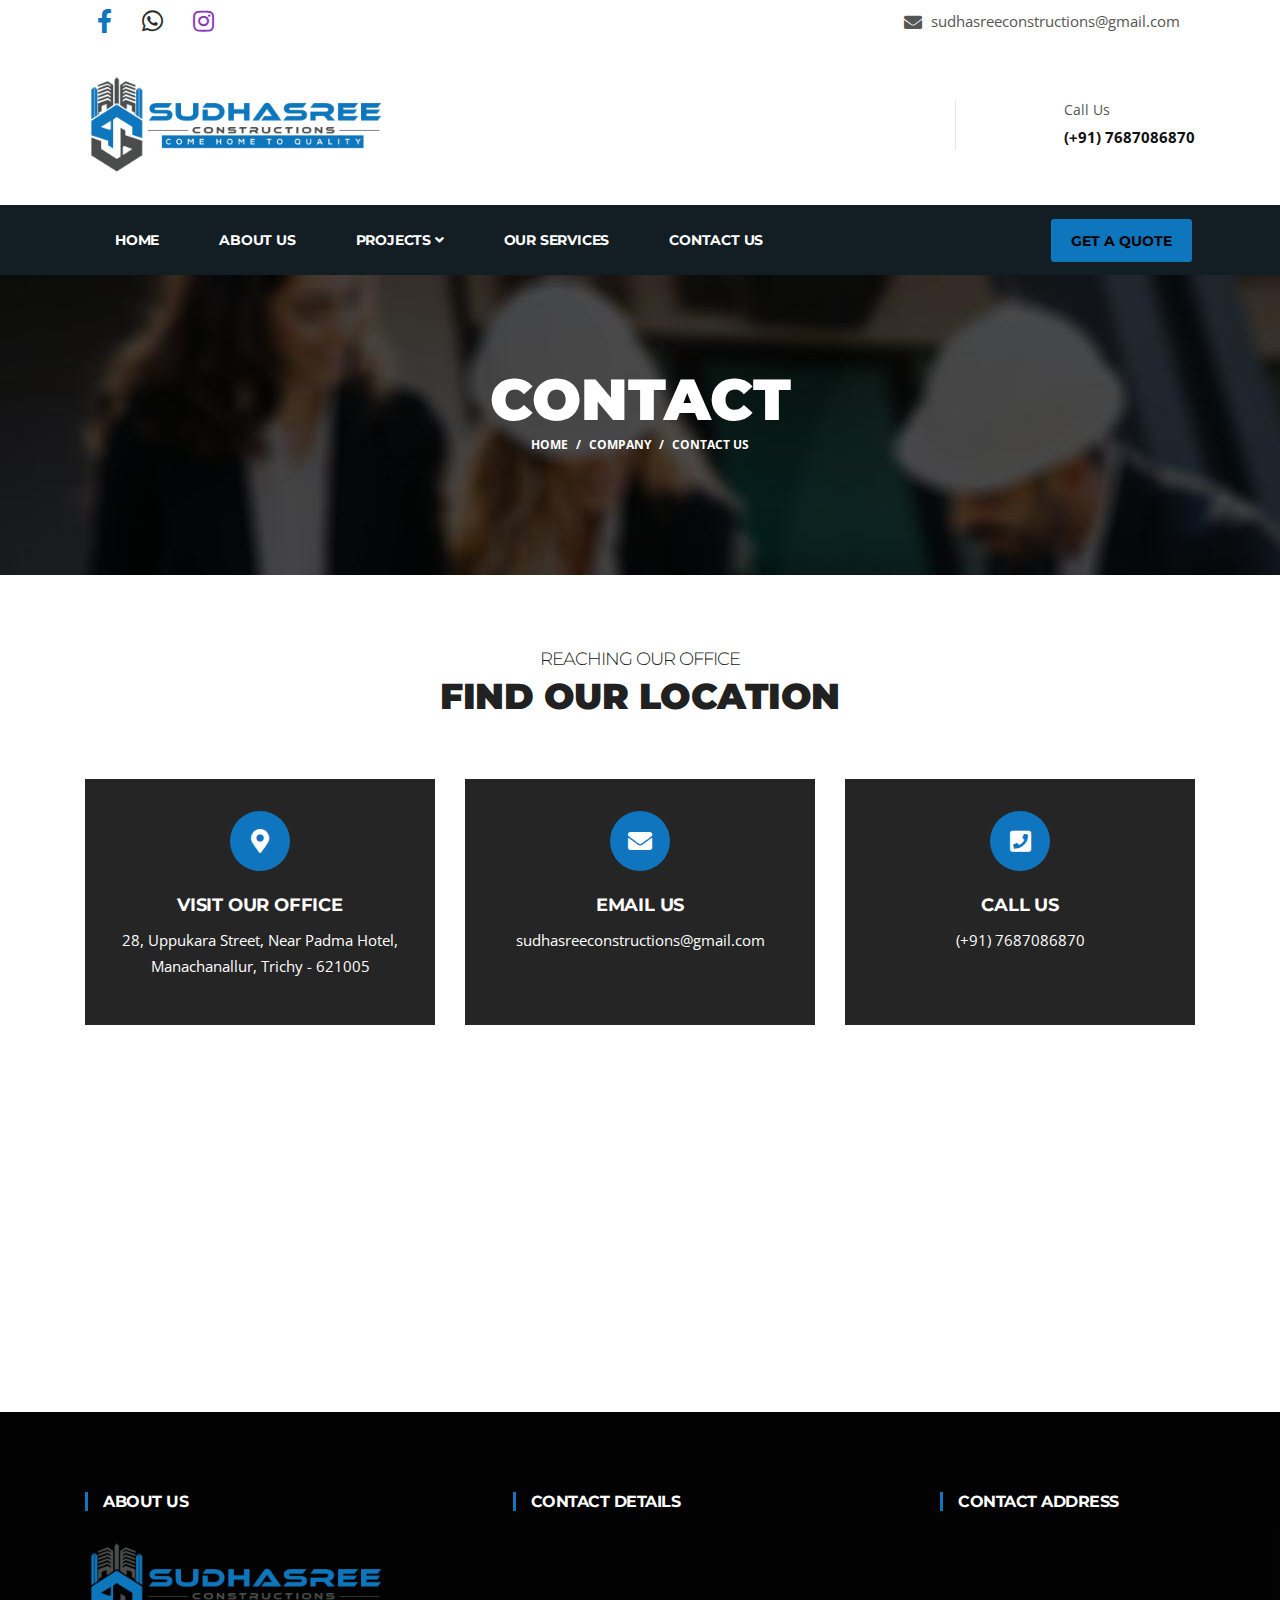
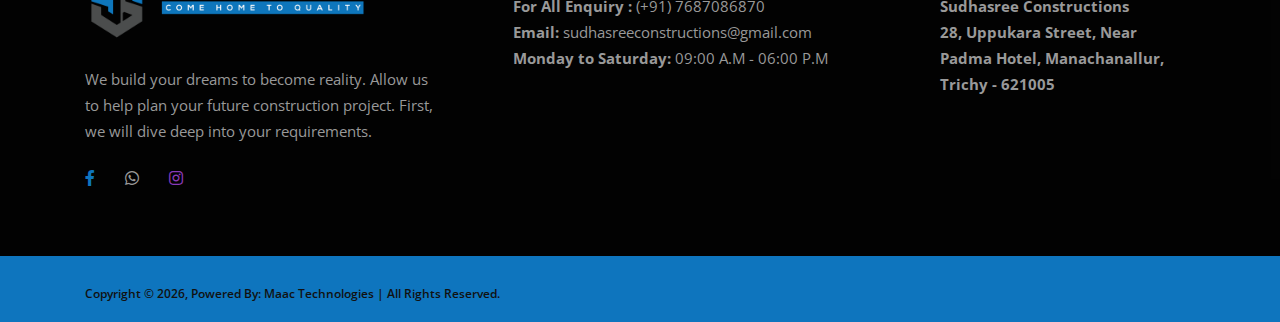
<file: contact.html>
<!DOCTYPE html>
<html lang="en">
<head>

  <!-- Basic Page Needs
================================================== -->
  <meta charset="utf-8">
   <title>Sudhasree Constructions in Trichy - We build your dreams to become reality</title>
  <!-- Mobile Specific Metas
================================================== -->
  <meta http-equiv="X-UA-Compatible" content="IE=edge">
  <meta name="description" content="Sudhasree Constructions is established a standing for high quality construction, delivering customer satisfaction,and achieving project excellence.">
  <meta name="viewport" content="width=device-width, initial-scale=1.0, maximum-scale=5.0">

  <!-- Favicon
================================================== -->
  <link rel="icon" type="image/png" href="images/favicon.png">

  <!-- CSS
================================================== -->
  <!-- Bootstrap -->
  <link rel="stylesheet" href="plugins/bootstrap/bootstrap.min.css">
  <!-- FontAwesome -->
  <link rel="stylesheet" href="plugins/fontawesome/css/all.min.css">
  <!-- Animation -->
  <link rel="stylesheet" href="plugins/animate-css/animate.css">
  <!-- slick Carousel -->
  <link rel="stylesheet" href="plugins/slick/slick.css">
  <link rel="stylesheet" href="plugins/slick/slick-theme.css">
  <!-- Colorbox -->
  <link rel="stylesheet" href="plugins/colorbox/colorbox.css">
  <!-- Template styles-->
  <link rel="stylesheet" href="css/style.css">

</head>
<body>
  <div class="body-inner">

    <div id="top-bar" class="top-bar">
        <div class="container">
          <div class="row">
    <div class="col-lg-4 col-md-4 top-social text-center text-md-left ">
                <ul class="list-unstyled">
                    <li>
                      <a title="Facebook" href="https://www.facebook.com/SSCH2Q/">
                          <span class="social-icon"><i class="fab fa-facebook-f"></i></span>
                      </a>
                      <a title="Whatsapp" href="https://wa.me/message/Y5BO2GW3C2XJG1">
                          <span class="social-icon"><i class="fab fa-whatsapp"></i></span>
                      </a>
                      <a title="Instagram" href="https://www.instagram.com/sudhasreeconstructions/?utm_medium=copy_link">
                          <span class="social-icon"><i class="fab fa-instagram"></i></span>
                      </a>
                     
                    </li>
                </ul>
              </div>

<div class="col-lg-8 col-md-8">
                <ul class="top-info text-center  text-md-right">
                    <li><i class="fas fa-envelope"></i> <p class="info-text">sudhasreeconstructions@gmail.com</p>
                    </li>
                </ul>
              </div>
              <!--/ Top info end -->
  
          
              <!--/ Top social end -->
          </div>
          <!--/ Content row end -->
        </div>
        <!--/ Container end -->
    </div>
    <!--/ Topbar end -->
<!-- Header start -->
<header id="header" class="header-one">
  <div class="bg-white">
    <div class="container">
      <div class="logo-area">
          <div class="row align-items-center">
            <div class="logo col-lg-3 text-center text-lg-left mb-3 mb-md-5 mb-lg-0">
                <a class="d-block" href="index.html">
                       <img loading="lazy" src="images/logo.png" alt="Sudhasree Construction" width="300px" >
                </a>
            </div><!-- logo end -->
  
            <div class="col-lg-9 header-right">
                <ul class="top-info-box">
                  <li>
                    <div class="info-box">
                      <div class="info-box-content">
                          <p class="info-box-title">Call Us</p>
                          <p class="info-box-subtitle"><a href="tel:(+91) 7687086870">(+91) 7687086870</a></p>
                      </div>
                    </div>
                  </li>
                  
                  <li class="last">
                   
                  </li>
                 
                </ul><!-- Ul end -->
            </div><!-- header right end -->
          </div><!-- logo area end -->
  
      </div><!-- Row end -->
    </div><!-- Container end -->
  </div>

  <div class="site-navigation">
    <div class="container">
        <div class="row">
          <div class="col-lg-12">
              <nav class="navbar navbar-expand-lg navbar-dark p-0">
                <button class="navbar-toggler" type="button" data-toggle="collapse" data-target=".navbar-collapse" aria-controls="navbar-collapse" aria-expanded="false" aria-label="Toggle navigation">
                    <span class="navbar-toggler-icon"></span>
                </button>
                
                <div id="navbar-collapse" class="collapse navbar-collapse">
                    <ul class="nav navbar-nav mr-auto">
                      <li class="nav-item">
                          <a href="index.html" class="nav-link" >Home </a>
                         
                      </li>
					   <li class="nav-item"><a class="nav-link" href="about.html">About Us</a></li>
					  
					   <li class="nav-item dropdown">
                          <a href="#" class="nav-link dropdown-toggle" data-toggle="dropdown">Projects <i class="fa fa-angle-down"></i></a>
                          <ul class="dropdown-menu" role="menu">
                            <li><a href="completed_projects.html">Completed Projects</a></li>
                            <li><a href="ongoing_projects.html">Ongoing Projects</a></li>
							<li><a href="upcoming_projects.html">Upcoming Projects</a></li>
                          </ul>
                      </li>
					   <li class="nav-item"><a class="nav-link" href="services.html">Our Services</a></li>
					    <!-- <li class="nav-item"><a class="nav-link" href="gallery.html">Gallery</a></li> -->
					  
					   <li class="nav-item"><a class="nav-link" href="contact.html">Contact Us</a></li>
					   
					   
                     
                    </ul>
                </div>
              </nav>
          </div>
          <!--/ Col end -->
        </div>
        <!--/ Row end -->

        <div class="nav-search">
         
					    
                    <a class="btn btn-primary" style="color:black;" href="https://api.whatsapp.com/message/Y5BO2GW3C2XJG1?autoload=1&app_absent=0">Get A Quote</a>
                 
        </div><!-- Search end -->

        <div class="search-block" style="display: none;">
          <label for="search-field" class="w-100 mb-0">
            <input type="text" class="form-control" id="search-field" placeholder="Type what you want and enter">
          </label>
          <span class="search-close">&times;</span>
        </div><!-- Site search end -->
    </div>
    <!--/ Container end -->

  </div>
  <!--/ Navigation end -->
</header>
<!--/ Header end -->
<div id="banner-area" class="banner-area" style="background-image:url(images/banner/banner1.jpg)">
  <div class="banner-text">
    <div class="container">
        <div class="row">
          <div class="col-lg-12">
              <div class="banner-heading">
                <h1 class="banner-title">Contact</h1>
                <nav aria-label="breadcrumb">
                    <ol class="breadcrumb justify-content-center">
                      <li class="breadcrumb-item"><a href="#">Home</a></li>
                      <li class="breadcrumb-item"><a href="#">Company</a></li>
                      <li class="breadcrumb-item active" aria-current="page">Contact Us</li>
                    </ol>
                </nav>
              </div>
          </div><!-- Col end -->
        </div><!-- Row end -->
    </div><!-- Container end -->
  </div><!-- Banner text end -->
</div><!-- Banner area end --> 

<section id="main-container" class="main-container">
  <div class="container">

    <div class="row text-center">
      <div class="col-12">
        <h2 class="section-title">Reaching our Office</h2>
        <h3 class="section-sub-title">Find Our Location</h3>
      </div>
    </div>
    <!--/ Title row end -->

    <div class="row">
      <div class="col-md-4">
        <div class="ts-service-box-bg text-center h-100">
          <span class="ts-service-icon icon-round">
            <i class="fas fa-map-marker-alt mr-0"></i>
          </span>
          <div class="ts-service-box-content">
            <h4>Visit Our Office</h4>
            <p>28, Uppukara Street, Near Padma Hotel, Manachanallur, Trichy - 621005</p>
          </div>
        </div>
      </div><!-- Col 1 end -->

      <div class="col-md-4">
        <div class="ts-service-box-bg text-center h-100">
          <span class="ts-service-icon icon-round">
            <i class="fa fa-envelope mr-0"></i>
          </span>
          <div class="ts-service-box-content">
            <h4>Email Us</h4>
            <p>sudhasreeconstructions@gmail.com </p>
          </div>
        </div>
      </div><!-- Col 2 end -->

      <div class="col-md-4">
        <div class="ts-service-box-bg text-center h-100">
          <span class="ts-service-icon icon-round">
            <i class="fa fa-phone-square mr-0"></i>
          </span>
          <div class="ts-service-box-content">
            <h4>Call Us</h4>
            <p>(+91) 7687086870</p>
          </div>
        </div>
      </div><!-- Col 3 end -->

    </div><!-- 1st row end -->

    <div class="gap-60"></div>

  <iframe src="https://www.google.com/maps/embed?pb=!1m18!1m12!1m3!1d3917.698568063108!2d78.6976385138236!3d10.910497459690442!2m3!1f0!2f0!3f0!3m2!1i1024!2i768!4f13.1!3m3!1m2!1s0x3baaf7a38a93ec0b%3A0x364a49ec7c3755f7!2ssudhasree%20constructions!5e0!3m2!1sen!2sin!4v1646390460187!5m2!1sen!2sin" width="100%" height="250" style="border:0;" allowfullscreen="" loading="lazy"></iframe>
	
	
  </div><!-- Conatiner end -->
</section><!-- Main container end -->

  <footer id="footer" class="footer bg-overlay">
    <div class="footer-main">
      <div class="container">
        <div class="row justify-content-between">
          <div class="col-lg-4 col-md-6 footer-widget footer-about">
            <h3 class="widget-title">About Us</h3>
            <img loading="lazy" width="300px" class="footer-logo" src="images/footer-logo.png" alt="Sudhasree Construction">
            <p>We build your dreams to become reality. Allow us to help plan your future construction project. First, we will dive deep into your requirements. </p>
            <div class="footer-social">
              <ul>
                <li><a href="https://www.facebook.com/SSCH2Q/" aria-label="Facebook"><i
                      class="fab fa-facebook-f"></i></a></li>
                <li><a href="https://wa.me/message/Y5BO2GW3C2XJG1" aria-label="Twitter"><i class="fab fa-whatsapp"></i></a>
                </li>
                <li><a href="https://www.instagram.com/sudhasreeconstructions/?utm_medium=copy_link" aria-label="Instagram"><i
                      class="fab fa-instagram"></i></a></li>
              </ul>
            </div><!-- Footer social end -->
          </div><!-- Col end -->

          <div class="col-lg-4 col-md-6 footer-widget mt-5 mt-md-0">
            <h3 class="widget-title">Contact Details</h3>
            <div class="working-hours">
              
              <br><br><strong> For All Enquiry :</strong> <span class="text-left"><a href="tel:07687086870">(+91) 7687086870</a></span>
              <br> <strong>Email: </strong><span class="text-left">sudhasreeconstructions@gmail.com</span>
              <br> <strong>Monday to Saturday: </strong><span class="text-left">09:00 A.M - 06:00 P.M</span>
            </div>
          </div><!-- Col end -->

          <div class="col-lg-3 col-md-6 mt-5 mt-lg-0 footer-widget">
            <h3 class="widget-title">Contact Address</h3>
<div class="working-hours">
              
              <br><br><strong>Sudhasree Constructions <br/>28, Uppukara Street, Near Padma Hotel, Manachanallur, Trichy - 621005</strong>
		
            
            </div>
          </div><!-- Col end -->
        </div><!-- Row end -->
      </div><!-- Container end -->
    </div><!-- Footer main end -->

    <div class="copyright">
      <div class="container">
        <div class="row align-items-center">
          <div class="col-md-6">
            <div class="copyright-info text-center text-md-left">
              <span>Copyright &copy; <script>
                  document.write(new Date().getFullYear())
                </script>, Powered By: <a href="https://www.maactechnologies.com/" target="_blank">Maac Technologies</a> | All Rights Reserved.</span>
            </div>
          </div>

          <div class="col-md-6">
            <div class="footer-menu text-center text-md-right">
              <ul class="list-unstyled">
               
              </ul>
            </div>
          </div>
        </div><!-- Row end -->

        <div id="back-to-top" data-spy="affix" data-offset-top="10" class="back-to-top position-fixed">
          <button class="btn btn-primary" title="Back to Top">
            <i class="fa fa-angle-double-up"></i>
          </button>
        </div>

      </div><!-- Container end -->
    </div><!-- Copyright end -->
  </footer><!-- Footer end -->


  <!-- Javascript Files
  ================================================== -->

  <!-- initialize jQuery Library -->
  <script src="plugins/jQuery/jquery.min.js"></script>
  <!-- Bootstrap jQuery -->
  <script src="plugins/bootstrap/bootstrap.min.js" defer></script>
  <!-- Slick Carousel -->
  <script src="plugins/slick/slick.min.js"></script>
  <script src="plugins/slick/slick-animation.min.js"></script>
  <!-- Color box -->
  <script src="plugins/colorbox/jquery.colorbox.js"></script>
  <!-- shuffle -->
  <script src="plugins/shuffle/shuffle.min.js" defer></script>


  <!-- Google Map Plugin-->
  <script src="plugins/google-map/map.js" defer></script>

  <!-- Template custom -->
  <script src="js/script.js"></script>

  </div><!-- Body inner end -->
  </body>

  </html>
</file>
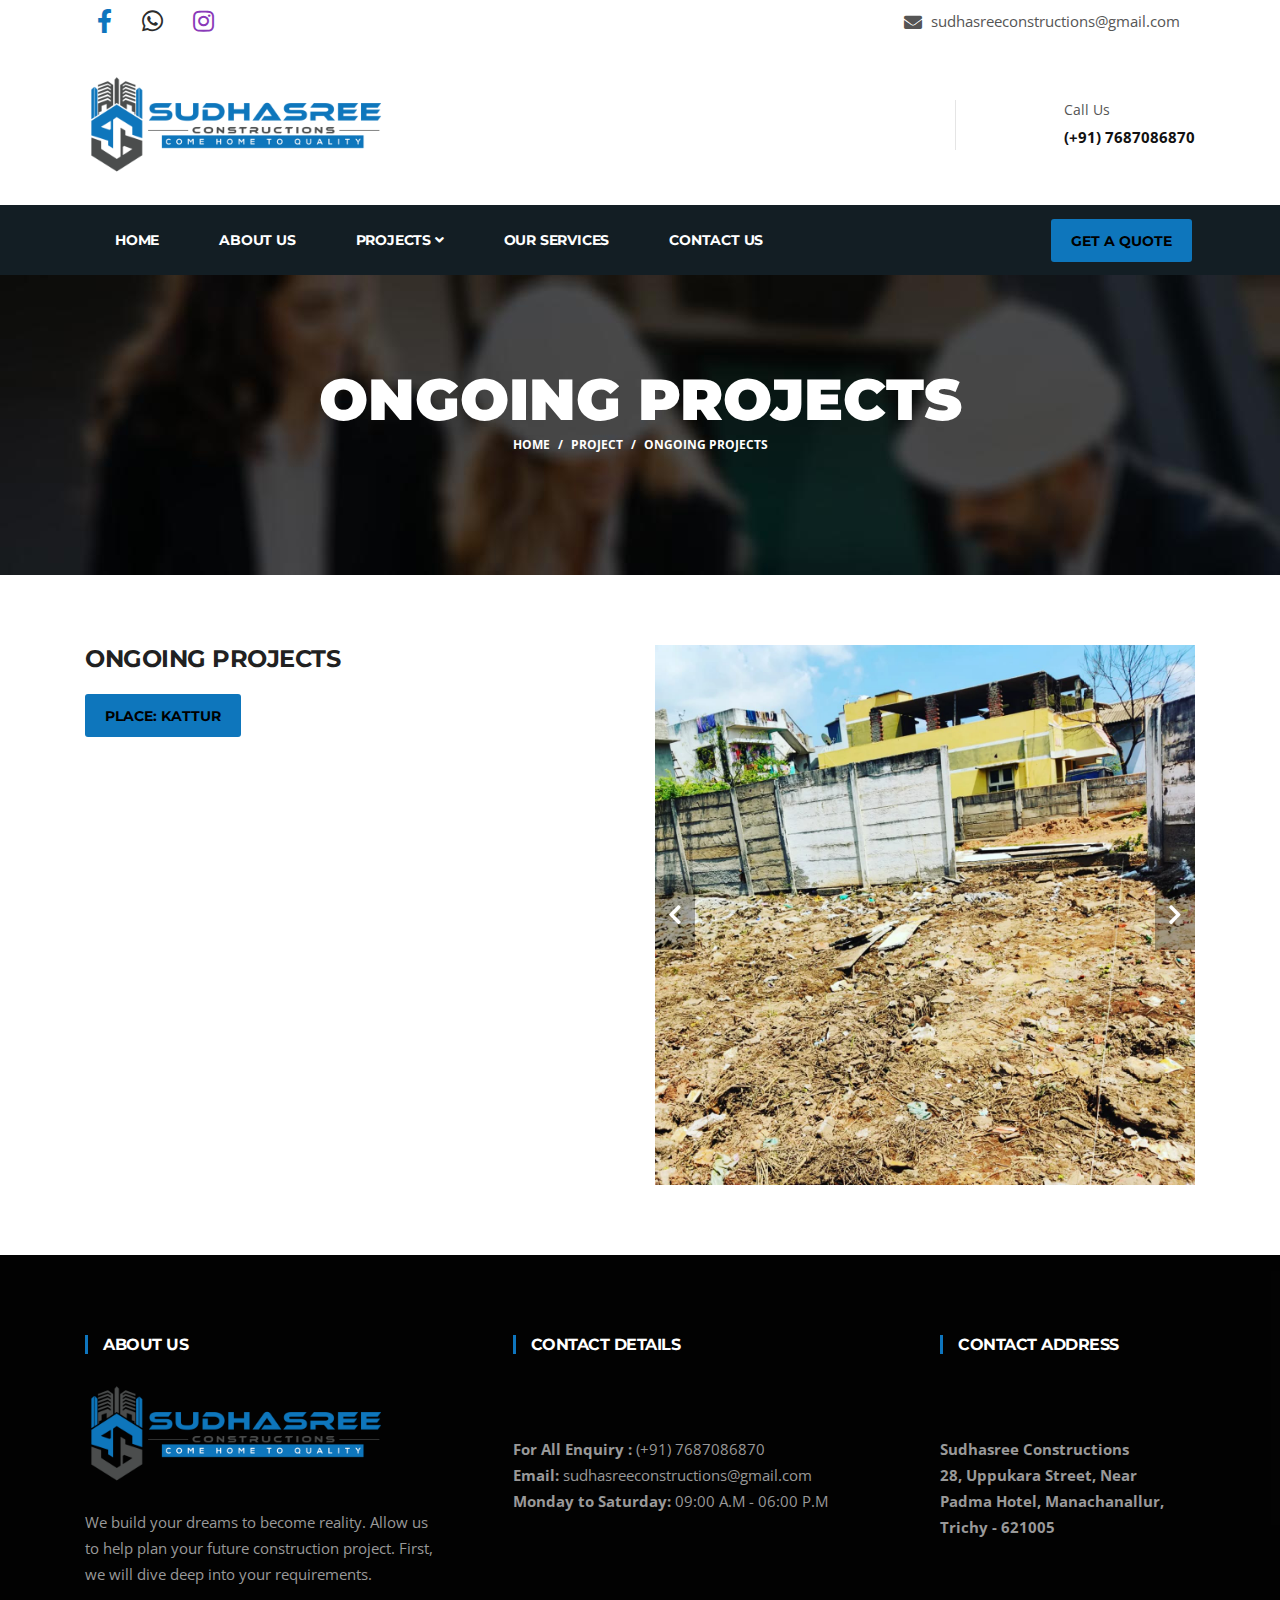
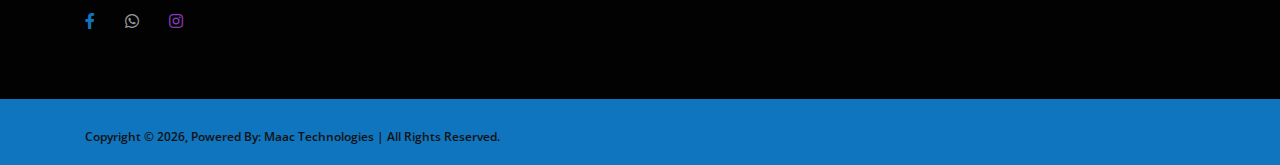
<file: ongoing_projects.html>
<!DOCTYPE html>
<html lang="en">
<head>

  <!-- Basic Page Needs
================================================== -->
  <meta charset="utf-8">
   <title>Sudhasree Constructions in Trichy - We build your dreams to become reality</title>
  <!-- Mobile Specific Metas
================================================== -->
  <meta http-equiv="X-UA-Compatible" content="IE=edge">
  <meta name="description" content="Sudhasree Constructions is established a standing for high quality construction, delivering customer satisfaction,and achieving project excellence.">
  <meta name="viewport" content="width=device-width, initial-scale=1.0, maximum-scale=5.0">

  <!-- Favicon
================================================== -->
  <link rel="icon" type="image/png" href="images/favicon.png">

  <!-- CSS
================================================== -->
  <!-- Bootstrap -->
  <link rel="stylesheet" href="plugins/bootstrap/bootstrap.min.css">
  <!-- FontAwesome -->
  <link rel="stylesheet" href="plugins/fontawesome/css/all.min.css">
  <!-- Animation -->
  <link rel="stylesheet" href="plugins/animate-css/animate.css">
  <!-- slick Carousel -->
  <link rel="stylesheet" href="plugins/slick/slick.css">
  <link rel="stylesheet" href="plugins/slick/slick-theme.css">
  <!-- Colorbox -->
  <link rel="stylesheet" href="plugins/colorbox/colorbox.css">
  <!-- Template styles-->
  <link rel="stylesheet" href="css/style.css">

</head>
<body>
  <div class="body-inner">

    <div id="top-bar" class="top-bar">
        <div class="container">
          <div class="row">
    <div class="col-lg-4 col-md-4 top-social text-center text-md-left ">
                <ul class="list-unstyled">
                    <li>
                      <a title="Facebook" href="https://www.facebook.com/SSCH2Q/">
                          <span class="social-icon"><i class="fab fa-facebook-f"></i></span>
                      </a>
                      <a title="Whatsapp" href="https://wa.me/message/Y5BO2GW3C2XJG1">
                          <span class="social-icon"><i class="fab fa-whatsapp"></i></span>
                      </a>
                      <a title="Instagram" href="https://www.instagram.com/sudhasreeconstructions/?utm_medium=copy_link">
                          <span class="social-icon"><i class="fab fa-instagram"></i></span>
                      </a>
                     
                    </li>
                </ul>
              </div>

<div class="col-lg-8 col-md-8">
                <ul class="top-info text-center  text-md-right">
                    <li><i class="fas fa-envelope"></i> <p class="info-text">sudhasreeconstructions@gmail.com</p>
                    </li>
                </ul>
              </div>
              <!--/ Top info end -->
  
          
              <!--/ Top social end -->
          </div>
          <!--/ Content row end -->
        </div>
        <!--/ Container end -->
    </div>
    <!--/ Topbar end -->
<!-- Header start -->
<header id="header" class="header-one">
  <div class="bg-white">
    <div class="container">
      <div class="logo-area">
          <div class="row align-items-center">
            <div class="logo col-lg-3 text-center text-lg-left mb-3 mb-md-5 mb-lg-0">
                <a class="d-block" href="index.html">
                       <img loading="lazy" src="images/logo.png" alt="Sudhasree Construction" width="300px" >
                </a>
            </div><!-- logo end -->
  
            <div class="col-lg-9 header-right">
                <ul class="top-info-box">
                  <li>
                    <div class="info-box">
                      <div class="info-box-content">
                          <p class="info-box-title">Call Us</p>
                          <p class="info-box-subtitle"><a href="tel:(+91) 7687086870">(+91) 7687086870</a></p>
                      </div>
                    </div>
                  </li>
                  
                  <li class="last">
                   
                  </li>
                 
                </ul><!-- Ul end -->
            </div><!-- header right end -->
          </div><!-- logo area end -->
  
      </div><!-- Row end -->
    </div><!-- Container end -->
  </div>

  <div class="site-navigation">
    <div class="container">
        <div class="row">
          <div class="col-lg-12">
              <nav class="navbar navbar-expand-lg navbar-dark p-0">
                <button class="navbar-toggler" type="button" data-toggle="collapse" data-target=".navbar-collapse" aria-controls="navbar-collapse" aria-expanded="false" aria-label="Toggle navigation">
                    <span class="navbar-toggler-icon"></span>
                </button>
                
                <div id="navbar-collapse" class="collapse navbar-collapse">
                    <ul class="nav navbar-nav mr-auto">
                      <li class="nav-item">
                          <a href="index.html" class="nav-link" >Home </a>
                         
                      </li>
					   <li class="nav-item"><a class="nav-link" href="about.html">About Us</a></li>
					  
					   <li class="nav-item dropdown">
                          <a href="#" class="nav-link dropdown-toggle" data-toggle="dropdown">Projects <i class="fa fa-angle-down"></i></a>
                          <ul class="dropdown-menu" role="menu">
                            <li><a href="completed_projects.html">Completed Projects</a></li>
                            <li><a href="ongoing_projects.html">Ongoing Projects</a></li>
							<li><a href="upcoming_projects.html">Upcoming Projects</a></li>
                          </ul>
                      </li>
					   <li class="nav-item"><a class="nav-link" href="services.html">Our Services</a></li>
					    <!-- <li class="nav-item"><a class="nav-link" href="gallery.html">Gallery</a></li> -->
					  
					   <li class="nav-item"><a class="nav-link" href="contact.html">Contact Us</a></li>
					   
					   
                     
                    </ul>
                </div>
              </nav>
          </div>
          <!--/ Col end -->
        </div>
        <!--/ Row end -->

        <div class="nav-search">
         
					    
                    <a class="btn btn-primary" style="color:black;" href="https://api.whatsapp.com/message/Y5BO2GW3C2XJG1?autoload=1&app_absent=0">Get A Quote</a>
                 
        </div><!-- Search end -->

        <div class="search-block" style="display: none;">
          <label for="search-field" class="w-100 mb-0">
            <input type="text" class="form-control" id="search-field" placeholder="Type what you want and enter">
          </label>
          <span class="search-close">&times;</span>
        </div><!-- Site search end -->
    </div>
    <!--/ Container end -->

  </div>
  <!--/ Navigation end -->
</header>
<!--/ Header end -->
<div id="banner-area" class="banner-area" style="background-image:url(images/banner/banner1.jpg)">
  <div class="banner-text">
    <div class="container">
        <div class="row">
          <div class="col-lg-12">
              <div class="banner-heading">
                <h1 class="banner-title">Ongoing Projects</h1>
                <nav aria-label="breadcrumb">
                    <ol class="breadcrumb justify-content-center">
                      <li class="breadcrumb-item"><a href="#">Home</a></li>
                      <li class="breadcrumb-item"><a href="#">Project</a></li>
                      <li class="breadcrumb-item active" aria-current="page">Ongoing Projects</li>
                    </ol>
                </nav>
              </div>
          </div><!-- Col end -->
        </div><!-- Row end -->
    </div><!-- Container end -->
  </div><!-- Banner text end -->
</div><!-- Banner area end --> 

<section id="main-container" class="main-container">
  <div class="container">

 
    <div class="row">


      <div class="col-lg-6 mt-5 mt-lg-0">

        <h3 class="column-title mrt-0">ONGOING PROJECTS
</h3>
       
        <ul class="project-info list-unstyled">
         
         
            <p class="project-link">
              <a class="btn btn-primary" target="_blank" href="#">Place: Kattur</a>
            </p>
          </li>
        </ul>

      </div><!-- Content col end -->
      <div class="col-lg-6">
        <div id="page-slider" class="page-slider small-bg">
          <div class="item">
            <img loading="lazy" class="img-fluid" src="images/site/ongoing/kattur/1.jpeg" alt="Sudhasree Constructions" />
          </div>
		    <div class="item">
            <img loading="lazy" class="img-fluid" src="images/site/ongoing/kattur/2.jpeg" alt="Sudhasree Constructions" />
          </div>
		 <div class="item">
            <img loading="lazy" class="img-fluid" src="images/site/ongoing/kattur/3.jpeg" alt="Sudhasree Constructions" />
          </div>
		    <div class="item">
            <img loading="lazy" class="img-fluid" src="images/site/ongoing/kattur/4.jpeg" alt="Sudhasree Constructions" />
          </div>
		 <div class="item">
            <img loading="lazy" class="img-fluid" src="images/site/ongoing/kattur/5.jpeg" alt="Sudhasree Constructions" />
          </div>
		    <div class="item">
            <img loading="lazy" class="img-fluid" src="images/site/ongoing/kattur/6.jpeg" alt="Sudhasree Constructions" />
          </div>
		
		 <div class="item">
            <img loading="lazy" class="img-fluid" src="images/site/ongoing/kattur/7.jpeg" alt="Sudhasree Constructions" />
          </div>
		    <div class="item">
            <img loading="lazy" class="img-fluid" src="images/site/ongoing/kattur/8.jpeg" alt="Sudhasree Constructions" />
          </div>
		
		 <div class="item">
            <img loading="lazy" class="img-fluid" src="images/site/ongoing/kattur/9.jpeg" alt="Sudhasree Constructions" />
          </div>
		    
		
          
        </div><!-- Page slider end -->
      </div><!-- Slider col end -->
    </div><!-- Row end -->
  </div><!-- Conatiner end -->
</section><!-- Main container end -->

  <footer id="footer" class="footer bg-overlay">
    <div class="footer-main">
      <div class="container">
        <div class="row justify-content-between">
          <div class="col-lg-4 col-md-6 footer-widget footer-about">
            <h3 class="widget-title">About Us</h3>
            <img loading="lazy" width="300px" class="footer-logo" src="images/footer-logo.png" alt="Sudhasree Construction">
            <p>We build your dreams to become reality. Allow us to help plan your future construction project. First, we will dive deep into your requirements. </p>
            <div class="footer-social">
              <ul>
                <li><a href="https://www.facebook.com/SSCH2Q/" aria-label="Facebook"><i
                      class="fab fa-facebook-f"></i></a></li>
                <li><a href="https://wa.me/message/Y5BO2GW3C2XJG1" aria-label="Twitter"><i class="fab fa-whatsapp"></i></a>
                </li>
                <li><a href="https://www.instagram.com/sudhasreeconstructions/?utm_medium=copy_link" aria-label="Instagram"><i
                      class="fab fa-instagram"></i></a></li>
              </ul>
            </div><!-- Footer social end -->
          </div><!-- Col end -->

          <div class="col-lg-4 col-md-6 footer-widget mt-5 mt-md-0">
            <h3 class="widget-title">Contact Details</h3>
            <div class="working-hours">
              
              <br><br><strong> For All Enquiry :</strong> <span class="text-left"><a href="tel:07687086870">(+91) 7687086870</a></span>
              <br> <strong>Email: </strong><span class="text-left">sudhasreeconstructions@gmail.com</span>
              <br> <strong>Monday to Saturday: </strong><span class="text-left">09:00 A.M - 06:00 P.M</span>
            </div>
          </div><!-- Col end -->

          <div class="col-lg-3 col-md-6 mt-5 mt-lg-0 footer-widget">
            <h3 class="widget-title">Contact Address</h3>
<div class="working-hours">
              
              <br><br><strong>Sudhasree Constructions <br/>28, Uppukara Street, Near Padma Hotel, Manachanallur, Trichy - 621005</strong>
		
            
            </div>
          </div><!-- Col end -->
        </div><!-- Row end -->
      </div><!-- Container end -->
    </div><!-- Footer main end -->

    <div class="copyright">
      <div class="container">
        <div class="row align-items-center">
          <div class="col-md-6">
            <div class="copyright-info text-center text-md-left">
              <span>Copyright &copy; <script>
                  document.write(new Date().getFullYear())
                </script>, Powered By: <a href="https://www.maactechnologies.com/" target="_blank">Maac Technologies</a> | All Rights Reserved.</span>
            </div>
          </div>

          <div class="col-md-6">
            <div class="footer-menu text-center text-md-right">
              <ul class="list-unstyled">
               
              </ul>
            </div>
          </div>
        </div><!-- Row end -->

        <div id="back-to-top" data-spy="affix" data-offset-top="10" class="back-to-top position-fixed">
          <button class="btn btn-primary" title="Back to Top">
            <i class="fa fa-angle-double-up"></i>
          </button>
        </div>

      </div><!-- Container end -->
    </div><!-- Copyright end -->
  </footer><!-- Footer end -->


  <!-- Javascript Files
  ================================================== -->

  <!-- initialize jQuery Library -->
  <script src="plugins/jQuery/jquery.min.js"></script>
  <!-- Bootstrap jQuery -->
  <script src="plugins/bootstrap/bootstrap.min.js" defer></script>
  <!-- Slick Carousel -->
  <script src="plugins/slick/slick.min.js"></script>
  <script src="plugins/slick/slick-animation.min.js"></script>
  <!-- Color box -->
  <script src="plugins/colorbox/jquery.colorbox.js"></script>
  <!-- shuffle -->
  <script src="plugins/shuffle/shuffle.min.js" defer></script>


  <!-- Google Map Plugin-->
  <script src="plugins/google-map/map.js" defer></script>

  <!-- Template custom -->
  <script src="js/script.js"></script>

  </div><!-- Body inner end -->
  </body>

  </html>
</file>
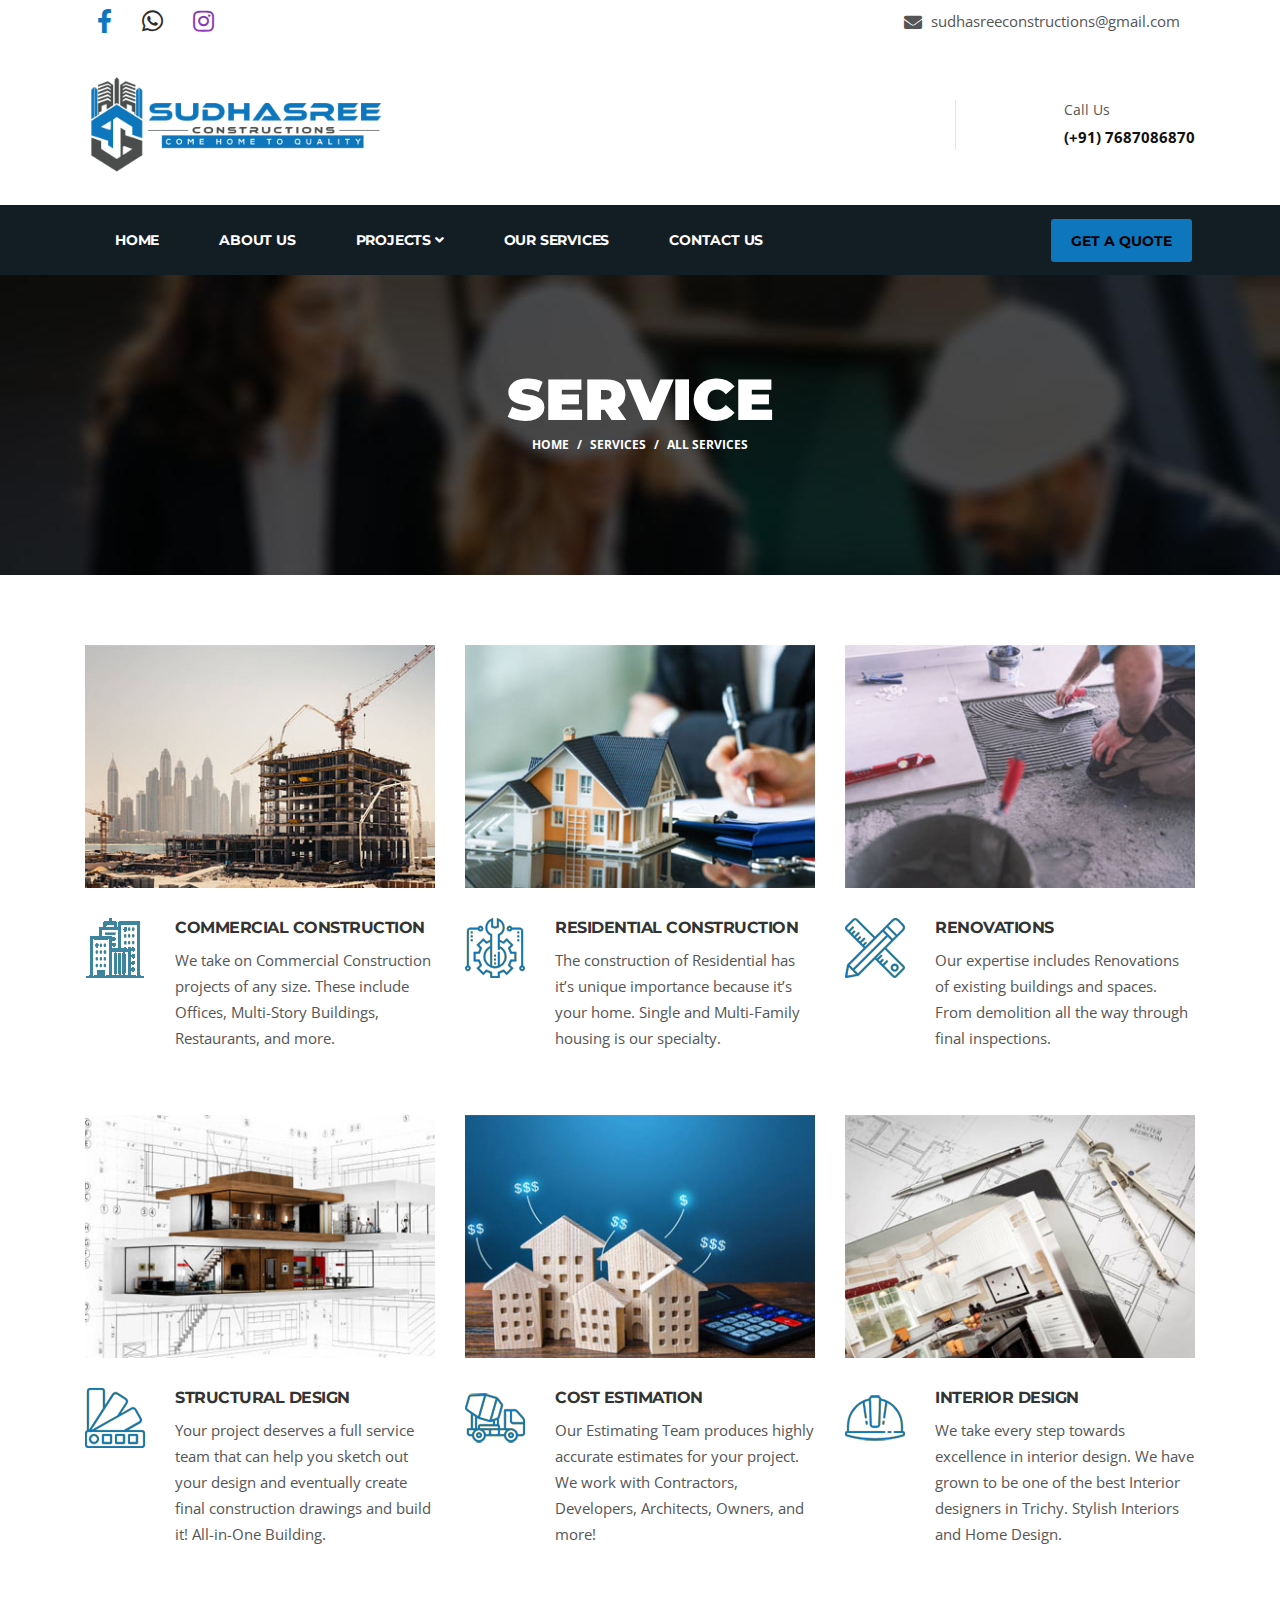
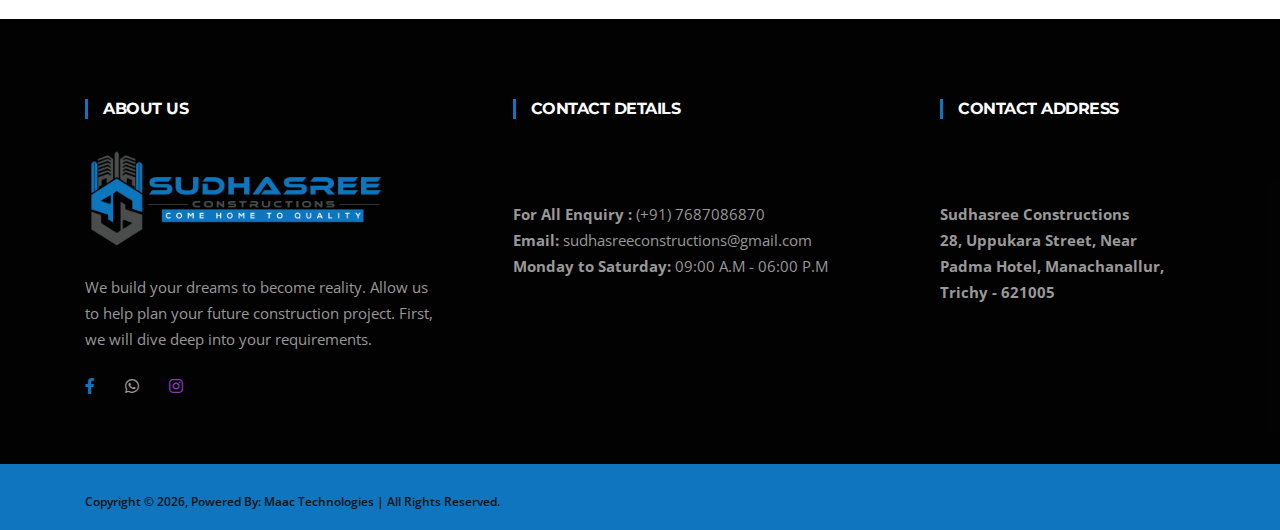
<file: services.html>
<!DOCTYPE html>
<html lang="en">
<head>

  <!-- Basic Page Needs
================================================== -->
  <meta charset="utf-8">
   <title>Sudhasree Constructions in Trichy - We build your dreams to become reality</title>
  <!-- Mobile Specific Metas
================================================== -->
  <meta http-equiv="X-UA-Compatible" content="IE=edge">
  <meta name="description" content="Sudhasree Constructions is established a standing for high quality construction, delivering customer satisfaction,and achieving project excellence.">
  <meta name="viewport" content="width=device-width, initial-scale=1.0, maximum-scale=5.0">

  <!-- Favicon
================================================== -->
  <link rel="icon" type="image/png" href="images/favicon.png">

  <!-- CSS
================================================== -->
  <!-- Bootstrap -->
  <link rel="stylesheet" href="plugins/bootstrap/bootstrap.min.css">
  <!-- FontAwesome -->
  <link rel="stylesheet" href="plugins/fontawesome/css/all.min.css">
  <!-- Animation -->
  <link rel="stylesheet" href="plugins/animate-css/animate.css">
  <!-- slick Carousel -->
  <link rel="stylesheet" href="plugins/slick/slick.css">
  <link rel="stylesheet" href="plugins/slick/slick-theme.css">
  <!-- Colorbox -->
  <link rel="stylesheet" href="plugins/colorbox/colorbox.css">
  <!-- Template styles-->
  <link rel="stylesheet" href="css/style.css">

</head>
<body>
  <div class="body-inner">

    <div id="top-bar" class="top-bar">
        <div class="container">
          <div class="row">
    <div class="col-lg-4 col-md-4 top-social text-center text-md-left ">
                <ul class="list-unstyled">
                    <li>
                      <a title="Facebook" href="https://www.facebook.com/SSCH2Q/">
                          <span class="social-icon"><i class="fab fa-facebook-f"></i></span>
                      </a>
                      <a title="Whatsapp" href="https://wa.me/message/Y5BO2GW3C2XJG1">
                          <span class="social-icon"><i class="fab fa-whatsapp"></i></span>
                      </a>
                      <a title="Instagram" href="https://www.instagram.com/sudhasreeconstructions/?utm_medium=copy_link">
                          <span class="social-icon"><i class="fab fa-instagram"></i></span>
                      </a>
                     
                    </li>
                </ul>
              </div>

<div class="col-lg-8 col-md-8">
                <ul class="top-info text-center  text-md-right">
                    <li><i class="fas fa-envelope"></i> <p class="info-text">sudhasreeconstructions@gmail.com</p>
                    </li>
                </ul>
              </div>
              <!--/ Top info end -->
  
          
              <!--/ Top social end -->
          </div>
          <!--/ Content row end -->
        </div>
        <!--/ Container end -->
    </div>
    <!--/ Topbar end -->
<!-- Header start -->
<header id="header" class="header-one">
  <div class="bg-white">
    <div class="container">
      <div class="logo-area">
          <div class="row align-items-center">
            <div class="logo col-lg-3 text-center text-lg-left mb-3 mb-md-5 mb-lg-0">
                <a class="d-block" href="index.html">
                       <img loading="lazy" src="images/logo.png" alt="Sudhasree Construction" width="300px" >
                </a>
            </div><!-- logo end -->
  
            <div class="col-lg-9 header-right">
                <ul class="top-info-box">
                  <li>
                    <div class="info-box">
                      <div class="info-box-content">
                          <p class="info-box-title">Call Us</p>
                          <p class="info-box-subtitle"><a href="tel:(+91) 7687086870">(+91) 7687086870</a></p>
                      </div>
                    </div>
                  </li>
                  
                  <li class="last">
                   
                  </li>
                 
                </ul><!-- Ul end -->
            </div><!-- header right end -->
          </div><!-- logo area end -->
  
      </div><!-- Row end -->
    </div><!-- Container end -->
  </div>

  <div class="site-navigation">
    <div class="container">
        <div class="row">
          <div class="col-lg-12">
              <nav class="navbar navbar-expand-lg navbar-dark p-0">
                <button class="navbar-toggler" type="button" data-toggle="collapse" data-target=".navbar-collapse" aria-controls="navbar-collapse" aria-expanded="false" aria-label="Toggle navigation">
                    <span class="navbar-toggler-icon"></span>
                </button>
                
                <div id="navbar-collapse" class="collapse navbar-collapse">
                    <ul class="nav navbar-nav mr-auto">
                      <li class="nav-item">
                          <a href="index.html" class="nav-link" >Home </a>
                         
                      </li>
					   <li class="nav-item"><a class="nav-link" href="about.html">About Us</a></li>
					  
					   <li class="nav-item dropdown">
                          <a href="#" class="nav-link dropdown-toggle" data-toggle="dropdown">Projects <i class="fa fa-angle-down"></i></a>
                          <ul class="dropdown-menu" role="menu">
                            <li><a href="completed_projects.html">Completed Projects</a></li>
                            <li><a href="ongoing_projects.html">Ongoing Projects</a></li>
							<li><a href="upcoming_projects.html">Upcoming Projects</a></li>
                          </ul>
                      </li>
					   <li class="nav-item"><a class="nav-link" href="services.html">Our Services</a></li>
					    <!-- <li class="nav-item"><a class="nav-link" href="gallery.html">Gallery</a></li> -->
					  
					   <li class="nav-item"><a class="nav-link" href="contact.html">Contact Us</a></li>
					   
					   
                     
                    </ul>
                </div>
              </nav>
          </div>
          <!--/ Col end -->
        </div>
        <!--/ Row end -->

        <div class="nav-search">
         
					    
                    <a class="btn btn-primary" style="color:black;" href="https://api.whatsapp.com/message/Y5BO2GW3C2XJG1?autoload=1&app_absent=0">Get A Quote</a>
                 
        </div><!-- Search end -->

        <div class="search-block" style="display: none;">
          <label for="search-field" class="w-100 mb-0">
            <input type="text" class="form-control" id="search-field" placeholder="Type what you want and enter">
          </label>
          <span class="search-close">&times;</span>
        </div><!-- Site search end -->
    </div>
    <!--/ Container end -->

  </div>
  <!--/ Navigation end -->
</header>
<!--/ Header end -->
<div id="banner-area" class="banner-area" style="background-image:url(images/banner/banner1.jpg)">
  <div class="banner-text">
    <div class="container">
        <div class="row">
          <div class="col-lg-12">
              <div class="banner-heading">
                <h1 class="banner-title">Service</h1>
                <nav aria-label="breadcrumb">
                    <ol class="breadcrumb justify-content-center">
                      <li class="breadcrumb-item"><a href="#">Home</a></li>
                      <li class="breadcrumb-item"><a href="#">Services</a></li>
                      <li class="breadcrumb-item active" aria-current="page">All Services</li>
                    </ol>
                </nav>
              </div>
          </div><!-- Col end -->
        </div><!-- Row end -->
    </div><!-- Container end -->
  </div><!-- Banner text end -->
</div><!-- Banner area end --> 

<section id="main-container" class="main-container pb-2">
  <div class="container">
    <div class="row">

      <div class="col-lg-4 col-md-6 mb-5">
        <div class="ts-service-box">
            <div class="ts-service-image-wrapper">
              <img loading="lazy" class="w-100" src="images/services/service1.jpg" alt="service-image">
            </div>
            <div class="d-flex">
              <div class="ts-service-box-img">
                  <img loading="lazy" src="images/icon-image/service-icon1.png" alt="Sudhasree Construction">
              </div>
              <div class="ts-service-info">
                  <h3 class="service-box-title"><a href="#">COMMERCIAL CONSTRUCTION</a></h3>
                  <p>We take on Commercial Construction projects of any size. These include Offices, Multi-Story Buildings, Restaurants, and more.</p>
              </div>
            </div>
        </div><!-- Service1 end -->
      </div><!-- Col 1 end -->

      <div class="col-lg-4 col-md-6 mb-5">
        <div class="ts-service-box">
            <div class="ts-service-image-wrapper">
              <img loading="lazy" class="w-100" src="images/services/service2.jpg" alt="service-image">
            </div>
            <div class="d-flex">
              <div class="ts-service-box-img">
                  <img loading="lazy" src="images/icon-image/service-icon2.png" alt="Sudhasree Construction">
              </div>
              <div class="ts-service-info">
                  <h3 class="service-box-title"><a href="#">RESIDENTIAL CONSTRUCTION</a></h3>
                  <p>The construction of Residential has it’s unique importance because it’s your home. Single and Multi-Family housing is our specialty. </p>
               </div>
            </div>
        </div><!-- Service2 end -->
      </div><!-- Col 2 end -->

      <div class="col-lg-4 col-md-6 mb-5">
        <div class="ts-service-box">
            <div class="ts-service-image-wrapper">
              <img loading="lazy" class="w-100" src="images/services/service3.jpg" alt="service-image">
            </div>
            <div class="d-flex">
              <div class="ts-service-box-img">
                  <img loading="lazy" src="images/icon-image/service-icon3.png" alt="Sudhasree Construction">
              </div>
              <div class="ts-service-info">
                  <h3 class="service-box-title"><a href="#">RENOVATIONS</a></h3>
                  <p>Our expertise includes Renovations of existing buildings and spaces. From demolition all the way through final inspections.</p>
                </div>
            </div>
        </div><!-- Service3 end -->
      </div><!-- Col 3 end -->

      <div class="col-lg-4 col-md-6 mb-5">
        <div class="ts-service-box">
            <div class="ts-service-image-wrapper">
              <img loading="lazy" class="w-100" src="images/services/service4.jpg" alt="service-image">
            </div>
            <div class="d-flex">
              <div class="ts-service-box-img">
                  <img loading="lazy" src="images/icon-image/service-icon4.png" alt="Sudhasree Construction">
              </div>
              <div class="ts-service-info">
                  <h3 class="service-box-title"><a href="#">STRUCTURAL DESIGN</a></h3>
                  <p>Your project deserves a full service team that can help you sketch out your design and eventually create final construction drawings and build it! All-in-One Building.</p>
              </div>
            </div>
        </div><!-- Service1 end -->
      </div><!-- Col 4 end -->

      <div class="col-lg-4 col-md-6 mb-5">
        <div class="ts-service-box">
            <div class="ts-service-image-wrapper">
              <img loading="lazy" class="w-100" src="images/services/service5.jpg" alt="service-image">
            </div>
            <div class="d-flex">
              <div class="ts-service-box-img">
                  <img loading="lazy" src="images/icon-image/service-icon5.png" alt="Sudhasree Construction">
              </div>
              <div class="ts-service-info">
                  <h3 class="service-box-title"><a href="#">COST ESTIMATION</a></h3>
                  <p>Our Estimating Team produces highly accurate estimates for your project. We work with Contractors, Developers, Architects, Owners, and more!</p>
              </div>
            </div>
        </div><!-- Service2 end -->
      </div><!-- Col 5 end -->

      <div class="col-lg-4 col-md-6 mb-5">
        <div class="ts-service-box">
            <div class="ts-service-image-wrapper">
              <img loading="lazy" class="w-100" src="images/services/service6.jpg" alt="service-image">
            </div>
            <div class="d-flex">
              <div class="ts-service-box-img">
                  <img loading="lazy" src="images/icon-image/service-icon6.png" alt="Sudhasree Construction">
              </div>
              <div class="ts-service-info">
                  <h3 class="service-box-title"><a href="#">INTERIOR DESIGN</a></h3>
                  <p>We take every step towards excellence in interior design. We have grown to be one of the best Interior designers in Trichy. Stylish Interiors and Home Design.</p>
              </div>
            </div>
        </div><!-- Service3 end -->
      </div><!-- Col 6 end -->

    </div><!-- Main row end -->
  </div><!-- Conatiner end -->
</section><!-- Main container end -->

 <footer id="footer" class="footer bg-overlay">
    <div class="footer-main">
      <div class="container">
        <div class="row justify-content-between">
          <div class="col-lg-4 col-md-6 footer-widget footer-about">
            <h3 class="widget-title">About Us</h3>
            <img loading="lazy" width="300px" class="footer-logo" src="images/footer-logo.png" alt="Sudhasree Construction">
            <p>We build your dreams to become reality. Allow us to help plan your future construction project. First, we will dive deep into your requirements. </p>
            <div class="footer-social">
              <ul>
                <li><a href="https://www.facebook.com/SSCH2Q/" aria-label="Facebook"><i
                      class="fab fa-facebook-f"></i></a></li>
                <li><a href="https://wa.me/message/Y5BO2GW3C2XJG1" aria-label="Twitter"><i class="fab fa-whatsapp"></i></a>
                </li>
                <li><a href="https://www.instagram.com/sudhasreeconstructions/?utm_medium=copy_link" aria-label="Instagram"><i
                      class="fab fa-instagram"></i></a></li>
              </ul>
            </div><!-- Footer social end -->
          </div><!-- Col end -->

          <div class="col-lg-4 col-md-6 footer-widget mt-5 mt-md-0">
            <h3 class="widget-title">Contact Details</h3>
            <div class="working-hours">
              
              <br><br><strong> For All Enquiry :</strong> <span class="text-left"><a href="tel:07687086870">(+91) 7687086870</a></span>
              <br> <strong>Email: </strong><span class="text-left">sudhasreeconstructions@gmail.com</span>
              <br> <strong>Monday to Saturday: </strong><span class="text-left">09:00 A.M - 06:00 P.M</span>
            </div>
          </div><!-- Col end -->

          <div class="col-lg-3 col-md-6 mt-5 mt-lg-0 footer-widget">
            <h3 class="widget-title">Contact Address</h3>
<div class="working-hours">
              
              <br><br><strong>Sudhasree Constructions <br/>28, Uppukara Street, Near Padma Hotel, Manachanallur, Trichy - 621005</strong>
		
            
            </div>
          </div><!-- Col end -->
        </div><!-- Row end -->
      </div><!-- Container end -->
    </div><!-- Footer main end -->

    <div class="copyright">
      <div class="container">
        <div class="row align-items-center">
          <div class="col-md-6">
            <div class="copyright-info text-center text-md-left">
              <span>Copyright &copy; <script>
                  document.write(new Date().getFullYear())
                </script>, Powered By: <a href="https://www.maactechnologies.com/" target="_blank">Maac Technologies</a> | All Rights Reserved.</span>
            </div>
          </div>

          <div class="col-md-6">
            <div class="footer-menu text-center text-md-right">
              <ul class="list-unstyled">
               
              </ul>
            </div>
          </div>
        </div><!-- Row end -->

        <div id="back-to-top" data-spy="affix" data-offset-top="10" class="back-to-top position-fixed">
          <button class="btn btn-primary" title="Back to Top">
            <i class="fa fa-angle-double-up"></i>
          </button>
        </div>

      </div><!-- Container end -->
    </div><!-- Copyright end -->
  </footer><!-- Footer end -->


  <!-- Javascript Files
  ================================================== -->

  <!-- initialize jQuery Library -->
  <script src="plugins/jQuery/jquery.min.js"></script>
  <!-- Bootstrap jQuery -->
  <script src="plugins/bootstrap/bootstrap.min.js" defer></script>
  <!-- Slick Carousel -->
  <script src="plugins/slick/slick.min.js"></script>
  <script src="plugins/slick/slick-animation.min.js"></script>
  <!-- Color box -->
  <script src="plugins/colorbox/jquery.colorbox.js"></script>
  <!-- shuffle -->
  <script src="plugins/shuffle/shuffle.min.js" defer></script>


  <!-- Google Map Plugin-->
  <script src="plugins/google-map/map.js" defer></script>

  <!-- Template custom -->
  <script src="js/script.js"></script>

  </div><!-- Body inner end -->
  </body>

  </html>
</file>
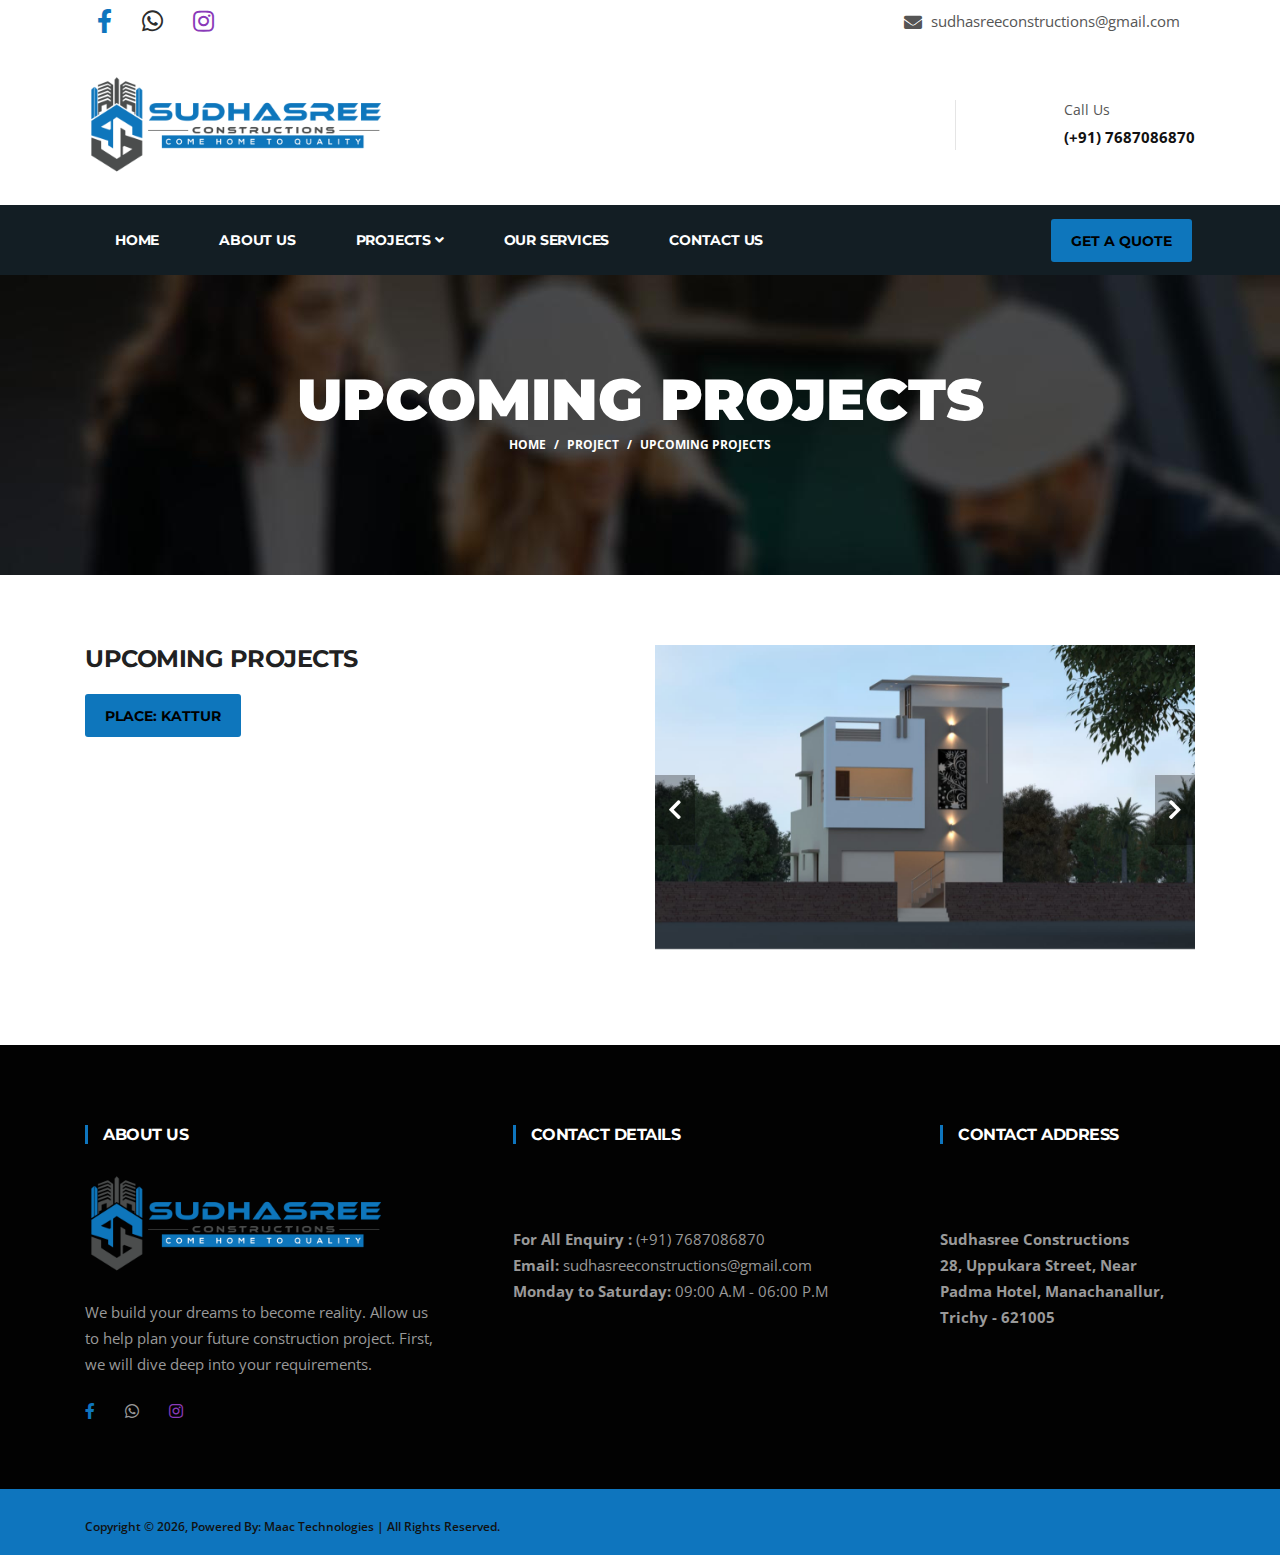
<file: upcoming_projects.html>
<!DOCTYPE html>
<html lang="en">
<head>

  <!-- Basic Page Needs
================================================== -->
  <meta charset="utf-8">
   <title>Sudhasree Constructions in Trichy - We build your dreams to become reality</title>
  <!-- Mobile Specific Metas
================================================== -->
  <meta http-equiv="X-UA-Compatible" content="IE=edge">
  <meta name="description" content="Sudhasree Constructions is established a standing for high quality construction, delivering customer satisfaction,and achieving project excellence.">
  <meta name="viewport" content="width=device-width, initial-scale=1.0, maximum-scale=5.0">

  <!-- Favicon
================================================== -->
  <link rel="icon" type="image/png" href="images/favicon.png">

  <!-- CSS
================================================== -->
  <!-- Bootstrap -->
  <link rel="stylesheet" href="plugins/bootstrap/bootstrap.min.css">
  <!-- FontAwesome -->
  <link rel="stylesheet" href="plugins/fontawesome/css/all.min.css">
  <!-- Animation -->
  <link rel="stylesheet" href="plugins/animate-css/animate.css">
  <!-- slick Carousel -->
  <link rel="stylesheet" href="plugins/slick/slick.css">
  <link rel="stylesheet" href="plugins/slick/slick-theme.css">
  <!-- Colorbox -->
  <link rel="stylesheet" href="plugins/colorbox/colorbox.css">
  <!-- Template styles-->
  <link rel="stylesheet" href="css/style.css">

</head>
<body>
  <div class="body-inner">

    <div id="top-bar" class="top-bar">
        <div class="container">
          <div class="row">
    <div class="col-lg-4 col-md-4 top-social text-center text-md-left ">
                <ul class="list-unstyled">
                    <li>
                      <a title="Facebook" href="https://www.facebook.com/SSCH2Q/">
                          <span class="social-icon"><i class="fab fa-facebook-f"></i></span>
                      </a>
                      <a title="Whatsapp" href="https://wa.me/message/Y5BO2GW3C2XJG1">
                          <span class="social-icon"><i class="fab fa-whatsapp"></i></span>
                      </a>
                      <a title="Instagram" href="https://www.instagram.com/sudhasreeconstructions/?utm_medium=copy_link">
                          <span class="social-icon"><i class="fab fa-instagram"></i></span>
                      </a>
                     
                    </li>
                </ul>
              </div>

<div class="col-lg-8 col-md-8">
                <ul class="top-info text-center  text-md-right">
                    <li><i class="fas fa-envelope"></i> <p class="info-text">sudhasreeconstructions@gmail.com</p>
                    </li>
                </ul>
              </div>
              <!--/ Top info end -->
  
          
              <!--/ Top social end -->
          </div>
          <!--/ Content row end -->
        </div>
        <!--/ Container end -->
    </div>
    <!--/ Topbar end -->
<!-- Header start -->
<header id="header" class="header-one">
  <div class="bg-white">
    <div class="container">
      <div class="logo-area">
          <div class="row align-items-center">
            <div class="logo col-lg-3 text-center text-lg-left mb-3 mb-md-5 mb-lg-0">
                <a class="d-block" href="index.html">
                       <img loading="lazy" src="images/logo.png" alt="Sudhasree Construction" width="300px" >
                </a>
            </div><!-- logo end -->
  
            <div class="col-lg-9 header-right">
                <ul class="top-info-box">
                  <li>
                    <div class="info-box">
                      <div class="info-box-content">
                          <p class="info-box-title">Call Us</p>
                          <p class="info-box-subtitle"><a href="tel:(+91) 7687086870">(+91) 7687086870</a></p>
                      </div>
                    </div>
                  </li>
                  
                  <li class="last">
                   
                  </li>
                 
                </ul><!-- Ul end -->
            </div><!-- header right end -->
          </div><!-- logo area end -->
  
      </div><!-- Row end -->
    </div><!-- Container end -->
  </div>

  <div class="site-navigation">
    <div class="container">
        <div class="row">
          <div class="col-lg-12">
              <nav class="navbar navbar-expand-lg navbar-dark p-0">
                <button class="navbar-toggler" type="button" data-toggle="collapse" data-target=".navbar-collapse" aria-controls="navbar-collapse" aria-expanded="false" aria-label="Toggle navigation">
                    <span class="navbar-toggler-icon"></span>
                </button>
                
                <div id="navbar-collapse" class="collapse navbar-collapse">
                    <ul class="nav navbar-nav mr-auto">
                      <li class="nav-item">
                          <a href="index.html" class="nav-link" >Home </a>
                         
                      </li>
					   <li class="nav-item"><a class="nav-link" href="about.html">About Us</a></li>
					  
					   <li class="nav-item dropdown">
                          <a href="#" class="nav-link dropdown-toggle" data-toggle="dropdown">Projects <i class="fa fa-angle-down"></i></a>
                          <ul class="dropdown-menu" role="menu">
                            <li><a href="completed_projects.html">Completed Projects</a></li>
                            <li><a href="ongoing_projects.html">Ongoing Projects</a></li>
							<li><a href="upcoming_projects.html">Upcoming Projects</a></li>
                          </ul>
                      </li>
					   <li class="nav-item"><a class="nav-link" href="services.html">Our Services</a></li>
					    <!-- <li class="nav-item"><a class="nav-link" href="gallery.html">Gallery</a></li> -->
					  
					   <li class="nav-item"><a class="nav-link" href="contact.html">Contact Us</a></li>
					   
					   
                     
                    </ul>
                </div>
              </nav>
          </div>
          <!--/ Col end -->
        </div>
        <!--/ Row end -->

        <div class="nav-search">
         
					    
                    <a class="btn btn-primary" style="color:black;" href="https://api.whatsapp.com/message/Y5BO2GW3C2XJG1?autoload=1&app_absent=0">Get A Quote</a>
                 
        </div><!-- Search end -->

        <div class="search-block" style="display: none;">
          <label for="search-field" class="w-100 mb-0">
            <input type="text" class="form-control" id="search-field" placeholder="Type what you want and enter">
          </label>
          <span class="search-close">&times;</span>
        </div><!-- Site search end -->
    </div>
    <!--/ Container end -->

  </div>
  <!--/ Navigation end -->
</header>
<!--/ Header end -->
<!--/ Header end -->
<div id="banner-area" class="banner-area" style="background-image:url(images/banner/banner1.jpg)">
  <div class="banner-text">
    <div class="container">
        <div class="row">
          <div class="col-lg-12">
              <div class="banner-heading">
                <h1 class="banner-title">Upcoming Projects</h1>
                <nav aria-label="breadcrumb">
                    <ol class="breadcrumb justify-content-center">
                      <li class="breadcrumb-item"><a href="#">Home</a></li>
                      <li class="breadcrumb-item"><a href="#">Project</a></li>
                      <li class="breadcrumb-item active" aria-current="page">Upcoming Projects</li>
                    </ol>
                </nav>
              </div>
          </div><!-- Col end -->
        </div><!-- Row end -->
    </div><!-- Container end -->
  </div><!-- Banner text end -->
</div><!-- Banner area end --> 

<section id="main-container" class="main-container">
  <div class="container">

       <div class="row">


      <div class="col-lg-6 mt-5 mt-lg-0">

        <h3 class="column-title mrt-0">UPCOMING PROJECTS
</h3>
       
        <ul class="project-info list-unstyled">
         
         
            <p class="project-link">
              <a class="btn btn-primary" target="_blank" href="#">Place: Kattur</a>
            </p>
          </li>
        </ul>

      </div><!-- Content col end -->
      <div class="col-lg-6">
        <div id="page-slider" class="page-slider small-bg">
          <div class="item">
            <img loading="lazy" class="img-fluid" src="images/site/upcoming/1.jpeg" alt="Sudhasree Constructions" />
          </div>
		    <div class="item">
            <img loading="lazy" class="img-fluid" src="images/site/upcoming/2.jpeg" alt="Sudhasree Constructions" />
          </div>
		 <div class="item">
            <img loading="lazy" class="img-fluid" src="images/site/upcoming/3.jpeg" alt="Sudhasree Constructions" />
          </div>
		    <div class="item">
            <img loading="lazy" class="img-fluid" src="images/site/upcoming/4.jpeg" alt="Sudhasree Constructions" />
          </div>
	
		    
		
          
        </div><!-- Page slider end -->
      </div><!-- Slider col end -->
    </div><!-- Row end -->

  </div><!-- Conatiner end -->
</section><!-- Main container end -->

 <footer id="footer" class="footer bg-overlay">
    <div class="footer-main">
      <div class="container">
        <div class="row justify-content-between">
          <div class="col-lg-4 col-md-6 footer-widget footer-about">
            <h3 class="widget-title">About Us</h3>
            <img loading="lazy" width="300px" class="footer-logo" src="images/footer-logo.png" alt="Sudhasree Construction">
            <p>We build your dreams to become reality. Allow us to help plan your future construction project. First, we will dive deep into your requirements. </p>
            <div class="footer-social">
              <ul>
                <li><a href="https://www.facebook.com/SSCH2Q/" aria-label="Facebook"><i
                      class="fab fa-facebook-f"></i></a></li>
                <li><a href="https://wa.me/message/Y5BO2GW3C2XJG1" aria-label="Twitter"><i class="fab fa-whatsapp"></i></a>
                </li>
                <li><a href="https://www.instagram.com/sudhasreeconstructions/?utm_medium=copy_link" aria-label="Instagram"><i
                      class="fab fa-instagram"></i></a></li>
              </ul>
            </div><!-- Footer social end -->
          </div><!-- Col end -->

          <div class="col-lg-4 col-md-6 footer-widget mt-5 mt-md-0">
            <h3 class="widget-title">Contact Details</h3>
            <div class="working-hours">
              
              <br><br><strong> For All Enquiry :</strong> <span class="text-left"><a href="tel:07687086870">(+91) 7687086870</a></span>
              <br> <strong>Email: </strong><span class="text-left">sudhasreeconstructions@gmail.com</span>
              <br> <strong>Monday to Saturday: </strong><span class="text-left">09:00 A.M - 06:00 P.M</span>
            </div>
          </div><!-- Col end -->

          <div class="col-lg-3 col-md-6 mt-5 mt-lg-0 footer-widget">
            <h3 class="widget-title">Contact Address</h3>
<div class="working-hours">
              
              <br><br><strong>Sudhasree Constructions <br/>28, Uppukara Street, Near Padma Hotel, Manachanallur, Trichy - 621005</strong>
		
            
            </div>
          </div><!-- Col end -->
        </div><!-- Row end -->
      </div><!-- Container end -->
    </div><!-- Footer main end -->

    <div class="copyright">
      <div class="container">
        <div class="row align-items-center">
          <div class="col-md-6">
            <div class="copyright-info text-center text-md-left">
              <span>Copyright &copy; <script>
                  document.write(new Date().getFullYear())
                </script>, Powered By: <a href="https://www.maactechnologies.com/" target="_blank">Maac Technologies</a> | All Rights Reserved.</span>
            </div>
          </div>

          <div class="col-md-6">
            <div class="footer-menu text-center text-md-right">
              <ul class="list-unstyled">
               
              </ul>
            </div>
          </div>
        </div><!-- Row end -->

        <div id="back-to-top" data-spy="affix" data-offset-top="10" class="back-to-top position-fixed">
          <button class="btn btn-primary" title="Back to Top">
            <i class="fa fa-angle-double-up"></i>
          </button>
        </div>

      </div><!-- Container end -->
    </div><!-- Copyright end -->
  </footer><!-- Footer end -->


  <!-- Javascript Files
  ================================================== -->

  <!-- initialize jQuery Library -->
  <script src="plugins/jQuery/jquery.min.js"></script>
  <!-- Bootstrap jQuery -->
  <script src="plugins/bootstrap/bootstrap.min.js" defer></script>
  <!-- Slick Carousel -->
  <script src="plugins/slick/slick.min.js"></script>
  <script src="plugins/slick/slick-animation.min.js"></script>
  <!-- Color box -->
  <script src="plugins/colorbox/jquery.colorbox.js"></script>
  <!-- shuffle -->
  <script src="plugins/shuffle/shuffle.min.js" defer></script>


  <!-- Google Map Plugin-->
  <script src="plugins/google-map/map.js" defer></script>

  <!-- Template custom -->
  <script src="js/script.js"></script>

  </div><!-- Body inner end -->
  </body>

  </html>
</file>
<file: plugins/colorbox/colorbox.css>
/*
    Colorbox Core Style:
    The following CSS is consistent between example themes and should not be altered.
*/
#colorbox, #cboxOverlay, #cboxWrapper{position:absolute; top:0; left:0; z-index:9999; overflow:hidden; -webkit-transform: translate3d(0,0,0);}
#cboxWrapper {max-width:none;}
#cboxOverlay{position:fixed; width:100%; height:100%;}
#cboxMiddleLeft, #cboxBottomLeft{clear:left;}
#cboxContent{position:relative;}
#cboxLoadedContent{overflow:auto; -webkit-overflow-scrolling: touch;}
#cboxTitle{margin:0;}
#cboxLoadingOverlay, #cboxLoadingGraphic{position:absolute; top:0; left:0; width:100%; height:100%;}
#cboxPrevious, #cboxNext, #cboxClose, #cboxSlideshow{cursor:pointer;}
.cboxPhoto{float:left; margin:auto; border:0; display:block; max-width:none; -ms-interpolation-mode:bicubic;}
.cboxIframe{width:100%; height:100%; display:block; border:0; padding:0; margin:0;}
#colorbox, #cboxContent, #cboxLoadedContent{box-sizing:content-box; -moz-box-sizing:content-box; -webkit-box-sizing:content-box;}

/* 
    User Style:
    Change the following styles to modify the appearance of Colorbox.  They are
    ordered & tabbed in a way that represents the nesting of the generated HTML.
*/
#cboxOverlay{background:#000; background: rgba(0,0,0,.9); opacity: 0.9; filter: alpha(opacity = 90);}
#colorbox{outline:0;}
#cboxContent{margin-top:20px;background:#000;}
.cboxIframe{background:#fff;}
#cboxError{padding:50px; border:1px solid #ccc;}
#cboxLoadedContent{border:0 solid #000; background:#fff;}
#cboxTitle{position:absolute; top:-20px; left:0; color:#ccc;}
#cboxCurrent{position:absolute; top:0; right:0px; color:#ccc;background-color: rgba(0,0,0,0.95); width: 100%;}
#cboxLoadingGraphic{background:url(../images/loading.gif) no-repeat center center;}

/* these elements are buttons, and may need to have additional styles reset to avoid unwanted base styles */
#cboxPrevious, #cboxNext, #cboxSlideshow, #cboxClose {border:0; padding:0; margin:0; overflow:visible; width:auto; background:none;}

/* avoid outlines on :active (mouseclick), but preserve outlines on :focus (tabbed navigating) */
#cboxPrevious:active, #cboxNext:active, #cboxSlideshow:active, #cboxClose:active {outline:0;}

#cboxSlideshow{position:absolute; top:-20px; right:90px; color:#fff;}
#cboxPrevious{position:absolute; top:50%; left:0; margin-top:-32px; background:url(controls.png) no-repeat top left; width:28px; height:65px; text-indent:-9999px;}
#cboxPrevious:hover{background-position:bottom left;}
#cboxNext{position:absolute; top:50%; right:0; margin-top:-32px; background:url(controls.png) no-repeat top right; width:28px; height:65px; text-indent:-9999px;}
#cboxNext:hover{background-position:bottom right;}
#cboxClose{position:absolute; top:5px; right:0; display:block; background:url(controls.png) no-repeat top center; width:38px; height:19px; text-indent:-9999px;}
#cboxClose:hover{background-position:bottom center;}
button:focus {outline: 0 !important}
</file>
